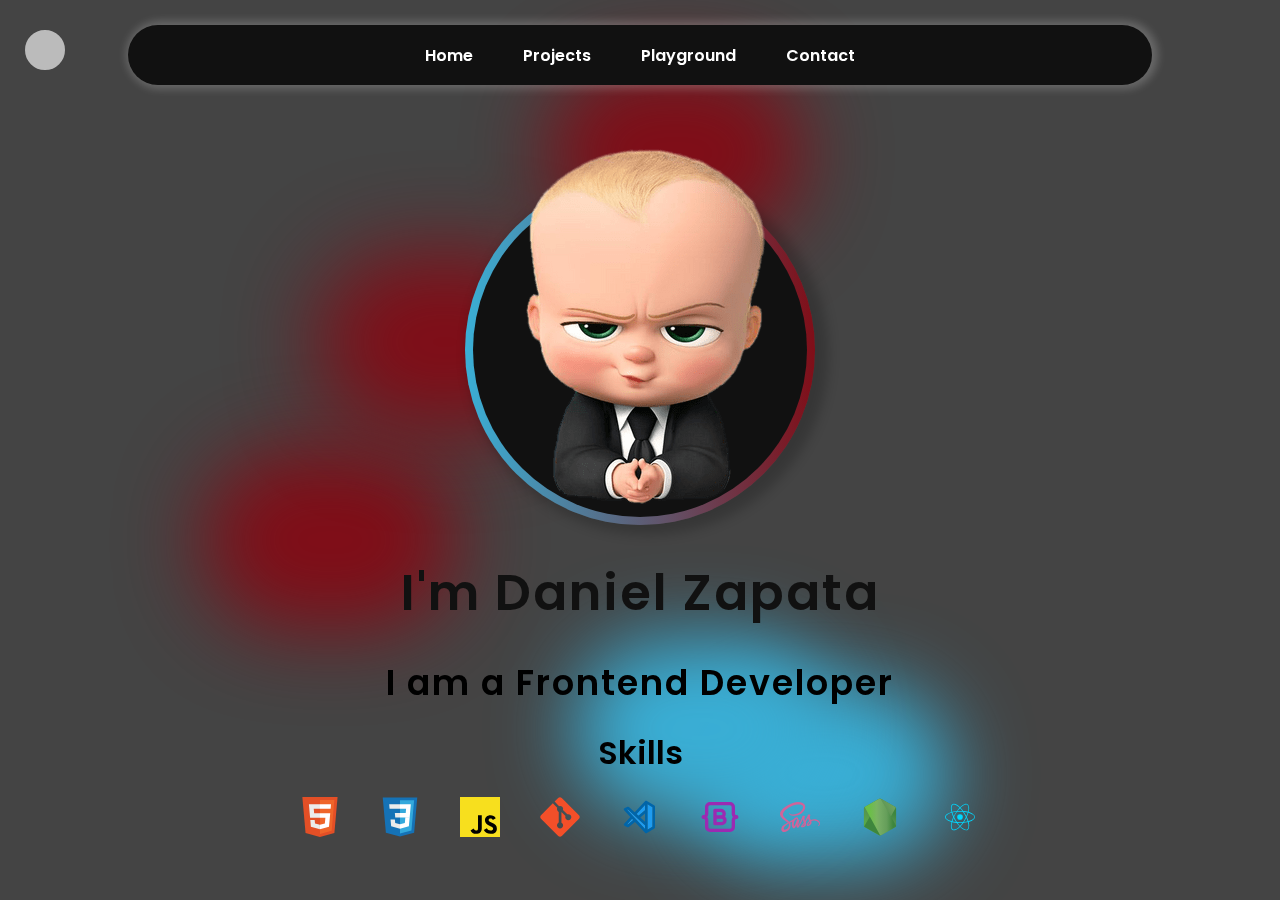
<file: index.html>
<!DOCTYPE html>
<html lang="en">
<head>
    <meta charset="UTF-8">
    <meta http-equiv="X-UA-Compatible" content="IE=edge">
    <meta name="viewport" content="width=device-width, initial-scale=1.0">
    <title>Daniel Zapata Portfolio</title>
    <link rel="stylesheet" href="style.css">
</head>
<body>
    <div class="background">
        <span></span>
        <span></span>
        <span></span>
        <span></span>
        <span></span>
        <span></span>
        <span></span>
        <span></span>
        <span></span>
        <span></span>
     </div>
    <div id="cursor"></div>

    <nav>
        <div class="navbar">
            <ul>
                <li class="nav-links">
                    <a href="#">Home</a>
                </li>
                <li class="nav-links">
                    <a href="./Projects/projects.html">Projects</a>
                </li>
                <li class="nav-links">
                    <a href="./Playground/index.html">Playground</a>
                </li>
                <li class="nav-links">
                    <a href="./Contact/contact.html">Contact</a>
                </li>
            </ul>
        </div>
    </nav>
    <div id="Home">
        <div class="img-container">
            <img src="./assets/me.png"> <!-- Picture without background -->
        </div>        
        <div class="description">
            <h1>I'm Daniel Zapata</h1>
            <div class="knowledge">
                <h2>I am a Frontend Developer</h2>
                <h3>Skills</h3>
                <!-- Languagues, dev tools, frameworks icons -->
                <div class="icons">
                        <svg xmlns="http://www.w3.org/2000/svg" aria-label="HTML5" viewBox="0 0 512 512"><path fill="#e34f26" d="M71 460L30 0h451l-41 460-185 52"/><path fill="#ef652a" d="M256 472l149-41 35-394H256"/><path fill="#ebebeb" d="M256 208h-75l-5-58h80V94H114l15 171h127zm-1 147l-63-17-4-45h-56l7 89 116 32z"/><path fill="#fff" d="M255 208v57h70l-7 73-63 17v59l116-32 16-174zm0-114v56h137l5-56z"/></svg>
                        <svg xmlns="http://www.w3.org/2000/svg" viewBox="0 0 128 128"><path fill="#1572B6" d="M18.814 114.123l-10.054-112.771h110.48l-10.064 112.754-45.243 12.543-45.119-12.526z"/><path fill="#33A9DC" d="M64.001 117.062l36.559-10.136 8.601-96.354h-45.16v106.49z"/><path fill="#fff" d="M64.001 51.429h18.302l1.264-14.163h-19.566v-13.831h34.681999999999995l-.332 3.711-3.4 38.114h-30.95v-13.831z"/><path fill="#EBEBEB" d="M64.083 87.349l-.061.018-15.403-4.159-.985-11.031h-13.882l1.937 21.717 28.331 7.863.063-.018v-14.39z"/><path fill="#fff" d="M81.127 64.675l-1.666 18.522-15.426 4.164v14.39l28.354-7.858.208-2.337 2.406-26.881h-13.876z"/><path fill="#EBEBEB" d="M64.048 23.435v13.831000000000001h-33.407999999999994l-.277-3.108-.63-7.012-.331-3.711h34.646zM64.001 51.431v13.831000000000001h-15.209l-.277-3.108-.631-7.012-.33-3.711h16.447z"/></svg>
                        <svg xmlns="http://www.w3.org/2000/svg" width="2500" height="2500" preserveAspectRatio="xMinYMin meet" viewBox="0 0 256 256"><path fill="#F7DF1E" d="M0 0h256v256H0V0z"/><path d="M67.312 213.932l19.59-11.856c3.78 6.701 7.218 12.371 15.465 12.371 7.905 0 12.89-3.092 12.89-15.12v-81.798h24.057v82.138c0 24.917-14.606 36.259-35.916 36.259-19.245 0-30.416-9.967-36.087-21.996M152.381 211.354l19.588-11.341c5.157 8.421 11.859 14.607 23.715 14.607 9.969 0 16.325-4.984 16.325-11.858 0-8.248-6.53-11.17-17.528-15.98l-6.013-2.58c-17.357-7.387-28.87-16.667-28.87-36.257 0-18.044 13.747-31.792 35.228-31.792 15.294 0 26.292 5.328 34.196 19.247L210.29 147.43c-4.125-7.389-8.591-10.31-15.465-10.31-7.046 0-11.514 4.468-11.514 10.31 0 7.217 4.468 10.14 14.778 14.608l6.014 2.577c20.45 8.765 31.963 17.7 31.963 37.804 0 21.654-17.012 33.51-39.867 33.51-22.339 0-36.774-10.654-43.819-24.574"/></svg><svg xmlns="http://www.w3.org/2000/svg" viewBox="0 0 128 128"><path fill="#F34F29" d="M124.742 58.378l-55.117-55.114c-3.172-3.174-8.32-3.174-11.497 0l-11.443 11.446 14.518 14.518c3.375-1.139 7.243-.375 9.932 2.314 2.703 2.706 3.462 6.607 2.293 9.993l13.992 13.994c3.385-1.167 7.292-.413 9.994 2.295 3.78 3.777 3.78 9.9 0 13.679-3.78 3.78-9.901 3.78-13.683 0-2.842-2.844-3.545-7.019-2.105-10.521l-13.048-13.049-.002 34.341c.922.455 1.791 1.063 2.559 1.828 3.779 3.777 3.779 9.898 0 13.683-3.779 3.777-9.904 3.777-13.679 0-3.778-3.784-4.088-9.905-.311-13.683.934-.933 1.855-1.638 2.855-2.11v-34.659c-1-.472-1.92-1.172-2.856-2.111-2.861-2.86-3.396-7.06-1.928-10.576l-14.233-14.313-37.754 37.79c-3.175 3.177-3.155 8.325.02 11.5l55.126 55.114c3.173 3.174 8.325 3.174 11.503 0l54.86-54.858c3.175-3.176 3.178-8.327.004-11.501z"/></svg>
                        <svg xmlns="http://www.w3.org/2000/svg" viewBox="0 0 32 32"><path fill="#1F9CF0" d="m6.317 22.046-.629-.314 3.981-4.266.938 1.005-4.29 3.575zM20 25.602 5.688 10.268l.599-.299L20 22.54v3.062zm0-14.958-5.247 4.372-1.507-1.382L20 6.398v4.246zm6 13.189-4 2.4V5.766l4 2.4v15.667z"/><path fill="#0065A9" d="m27.515 6.743-6-3.6c-.027-.016-.057-.024-.086-.037-.397-.238-.91-.195-1.239.157l-8.419 9.021-4.64-4.254a1.003 1.003 0 0 0-1.123-.157L3.597 9.078a1.001 1.001 0 0 0-.284 1.576L8.302 16l-4.989 5.346a.999.999 0 0 0 .284 1.576l2.411 1.206a.997.997 0 0 0 1.088-.127l4.879-4.066 8.215 8.802a.998.998 0 0 0 .731.318.994.994 0 0 0 .52-.167c.024-.012.05-.017.073-.031l6-3.6A1 1 0 0 0 28 24.4V7.6a1 1 0 0 0-.485-.857zM6.317 22.046l-.629-.314 3.981-4.266.938 1.005-4.29 3.575zM20 25.602 5.688 10.268l.599-.299L20 22.54v3.062zm0-5.776-3.759-3.446L20 13.248v6.578zm0-9.182-5.247 4.372-1.507-1.382L20 6.398v4.246zm6 13.189-4 2.4V5.766l4 2.4v15.667z"/></svg>
                        <svg xmlns="http://www.w3.org/2000/svg" class="icon icon-tabler icon-tabler-brand-bootstrap" width="24" height="24" viewBox="0 0 24 24" stroke-width="2" stroke="#9b2ab2" fill="none" stroke-linecap="round" stroke-linejoin="round"> <path stroke="none" d="M0 0h24v24H0z" fill="none"/> <path d="M2 12a2 2 0 0 0 2 -2v-4a2 2 0 0 1 2 -2h12a2 2 0 0 1 2 2v4a2 2 0 0 0 2 2" /> <path d="M2 12a2 2 0 0 1 2 2v4a2 2 0 0 0 2 2h12a2 2 0 0 0 2 -2v-4a2 2 0 0 1 2 -2" /> <path d="M9 16v-8h3.5a2 2 0 1 1 0 4h-3.5h4a2 2 0 1 1 0 4h-4z" /> </svg>                    
                        <svg xmlns="http://www.w3.org/2000/svg" width="2500" height="1875" viewBox="0 0 512 384"><path fill="#CF649A" d="M440.6 220.6c-17.9.101-33.4 4.4-46.4 10.801-4.8-9.5-9.6-17.801-10.399-24-.9-7.2-2-11.601-.9-20.2C384 178.6 389 166.4 389 165.4c-.101-.9-1.101-5.3-11.4-5.4s-19.2 2-20.2 4.7-3 8.9-4.3 15.3c-1.8 9.4-20.6 42.7-31.3 60.2-3.5-6.8-6.5-12.8-7.101-17.601-.899-7.199-2-11.6-.899-20.199 1.1-8.601 6.1-20.8 6.1-21.8-.1-.9-1.1-5.3-11.399-5.4-10.301-.1-19.2 2-20.2 4.7s-2.1 9.1-4.3 15.3C281.9 201.4 256.9 257 250.4 271.5c-3.3 7.4-6.199 13.3-8.3 17.3-2.1 4-.1.3-.3.7-1.8 3.4-2.8 5.3-2.8 5.3v.101c-1.4 2.5-2.9 4.899-3.601 4.899-.5 0-1.5-6.7.2-15.899 3.7-19.301 12.7-49.4 12.601-50.5 0-.5 1.699-5.801-5.801-8.5-7.3-2.7-9.899 1.8-10.5 1.8-.6 0-1.1 1.6-1.1 1.6s8.1-33.899-15.5-33.899c-14.8 0-35.2 16.1-45.3 30.8-6.4 3.5-20 10.899-34.4 18.8-5.5 3-11.2 6.2-16.6 9.1L117.9 251.9c-28.6-30.5-81.5-52.1-79.3-93.1.8-14.9 6-54.2 101.601-101.8 78.3-39 141-28.3 151.899-4.5 15.5 34-33.5 97.2-114.899 106.3-31 3.5-47.301-8.5-51.4-13-4.3-4.7-4.9-4.9-6.5-4-2.6 1.4-1 5.6 0 8.1 2.4 6.3 12.4 17.5 29.4 23.1 14.899 4.9 51.3 7.6 95.3-9.4 49.3-19.1 87.8-72.1 76.5-116.4-11.5-45.1-86.3-59.9-157-34.8C121.4 27.4 75.8 50.8 43 81.5 4 117.9-2.2 149.7.4 162.9c9.101 47.1 74 77.8 100 100.5-1.3.699-2.5 1.399-3.6 2-13 6.399-62.5 32.3-74.9 59.699-14 31 2.2 53.301 13 56.301 33.4 9.3 67.6-7.4 86.1-34.9 18.399-27.5 16.2-63.2 7.7-79.5l-.301-.6 10.2-6c6.601-3.9 13.101-7.5 18.8-10.601-3.199 8.7-5.5 19-6.699 34-1.4 17.601 5.8 40.4 15.3 49.4 4.2 3.899 9.2 4 12.3 4 11 0 16-9.101 21.5-20 6.8-13.3 12.8-28.7 12.8-28.7s-7.5 41.7 13 41.7c7.5 0 15-9.7 18.4-14.7v.1s.2-.3.6-1a36.13 36.13 0 0 0 1.2-1.899v-.2c3-5.2 9.7-17.1 19.7-36.8 12.899-25.4 25.3-57.2 25.3-57.2s1.2 7.8 4.9 20.6c2.199 7.601 6.999 15.9 10.699 24-3 4.2-4.8 6.601-4.8 6.601l.1.1c-2.399 3.2-5.1 6.601-7.899 10-10.2 12.2-22.4 26.101-24 30.101-1.9 4.699-1.5 8.199 2.2 11 2.7 2 7.5 2.399 12.6 2 9.2-.601 15.6-2.9 18.8-4.301 5-1.8 10.7-4.5 16.2-8.5 10-7.399 16.1-17.899 15.5-31.899-.3-7.7-2.8-15.3-5.9-22.5.9-1.3 1.801-2.601 2.7-4 15.8-23.101 28-48.5 28-48.5s1.2 7.8 4.9 20.6c1.899 6.5 5.7 13.601 9.1 20.601-14.8 12.1-24.1 26.1-27.3 35.3-5.9 17-1.3 24.7 7.4 26.5 3.899.8 9.5-1 13.699-2.8 5.2-1.7 11.5-4.601 17.301-8.9 10-7.4 19.6-17.7 19.1-31.6-.3-6.4-2-12.7-4.3-18.7 12.6-5.2 28.899-8.2 49.6-5.7 44.5 5.2 53.3 33 51.601 44.6-1.7 11.601-11 18-14.101 20-3.1 1.9-4.1 2.601-3.8 4 .4 2.101 1.8 2 4.5 1.601 3.7-.601 23.4-9.5 24.2-30.899 1.2-27.504-24.9-57.504-71.2-57.205zM97.4 336.3c-14.7 16.1-35.4 22.2-44.2 17-9.5-5.5-5.801-29.2 12.3-46.3 11-10.4 25.3-20 34.7-25.9 2.1-1.3 5.3-3.199 9.1-5.5.6-.399 1-.6 1-.6.7-.4 1.5-.9 2.3-1.4 6.7 24.4.3 45.8-15.2 62.7zm107.5-73.1c-5.1 12.5-15.9 44.6-22.4 42.8-5.601-1.5-9-25.8-1.101-49.8 4-12.101 12.5-26.5 17.5-32.101 8.101-9 16.9-12 19.101-8.3 2.6 4.801-9.9 39.601-13.1 47.401zm88.7 42.4c-2.2 1.101-4.2 1.9-5.1 1.301-.7-.4.899-1.9.899-1.9s11.1-11.9 15.5-17.4c2.5-3.199 5.5-6.899 8.7-11.1v1.2C313.6 292.1 299.8 301.7 293.6 305.6zm68.399-15.6c-1.6-1.2-1.399-4.9 4-16.5 2.101-4.6 6.9-12.3 15.2-19.6 1 3 1.601 5.899 1.5 8.6-.099 18-12.899 24.7-20.7 27.5z"/></svg>
                        <svg width="800px" height="800px" viewBox="-3.8 -1.5 40.921 40.921" xmlns="http://www.w3.org/2000/svg">
                            <defs>
                            <linearGradient id="b" x1="271.97" x2="211.104" y1="217.606" y2="341.772" gradientUnits="userSpaceOnUse">
                            <stop offset=".3" stop-color="#3e863d"/>
                            <stop offset=".5" stop-color="#55934f"/>
                            <stop offset=".8" stop-color="#5aad45"/>
                            </linearGradient>
                            <linearGradient id="d" x1="186.484" x2="297.349" y1="321.381" y2="239.465" gradientUnits="userSpaceOnUse">
                            <stop offset=".57" stop-color="#3e863d"/>
                            <stop offset=".72" stop-color="#619857"/>
                            <stop offset="1" stop-color="#76ac64"/>
                            </linearGradient>
                            <linearGradient id="f" x1="197.051" x2="288.72" y1="279.652" y2="279.652" gradientUnits="userSpaceOnUse">
                            <stop offset=".16" stop-color="#6bbf47"/>
                            <stop offset=".38" stop-color="#79b461"/>
                            <stop offset=".47" stop-color="#75ac64"/>
                            <stop offset=".7" stop-color="#659e5a"/>
                            <stop offset=".9" stop-color="#3e863d"/>
                            </linearGradient>
                            <clipPath id="a">
                            <path d="m239.03 226.605-42.13 24.317a5.085 5.085 0 0 0-2.546 4.406v48.668c0 1.817.968 3.496 2.546 4.406l42.133 24.336a5.1 5.1 0 0 0 5.09 0l42.126-24.336a5.096 5.096 0 0 0 2.54-4.406v-48.668c0-1.816-.97-3.496-2.55-4.406l-42.12-24.317a5.123 5.123 0 0 0-5.1 0"/>
                            </clipPath>
                            <clipPath id="c">
                            <path d="M195.398 307.086c.403.523.907.976 1.5 1.316l36.14 20.875 6.02 3.46c.9.52 1.926.74 2.934.665.336-.027.672-.09 1-.183l44.434-81.36c-.34-.37-.738-.68-1.184-.94l-27.586-15.93-14.582-8.39a5.318 5.318 0 0 0-1.32-.53zm0 0"/>
                            </clipPath>
                            <clipPath id="e">
                            <path d="M241.066 225.953a5.14 5.14 0 0 0-2.035.652l-42.01 24.247 45.3 82.51c.63-.09 1.25-.3 1.81-.624l42.13-24.336a5.105 5.105 0 0 0 2.46-3.476l-46.18-78.89a5.29 5.29 0 0 0-1.03-.102l-.42.02"/>
                            </clipPath>
                            </defs>
                            <g clip-path="url(#a)" transform="translate(-68.564 -79.701) scale(.35278)">
                            <path fill="url(#b)" d="m331.363 246.793-118.715-58.19-60.87 124.174L270.49 370.97zm0 0"/>
                            </g>
                            <g clip-path="url(#c)" transform="translate(-68.564 -79.701) scale(.35278)">
                            <path fill="url(#d)" d="m144.07 264.004 83.825 113.453 110.86-81.906-83.83-113.45zm0 0"/>
                            </g>
                            <g clip-path="url(#e)" transform="translate(-68.564 -79.701) scale(.35278)">
                            <path fill="url(#f)" d="M197.02 225.934v107.43h91.683v-107.43zm0 0"/>
                            </g>
                        </svg>
                        <svg width="800px" height="800px" viewBox="0 0 64 64" version="1.1" xmlns="http://www.w3.org/2000/svg" xmlns:xlink="http://www.w3.org/1999/xlink" xml:space="preserve" xmlns:serif="http://www.serif.com/" style="fill-rule:evenodd;clip-rule:evenodd;stroke-linejoin:round;stroke-miterlimit:2;">
                            <rect id="Icons" x="-1088" y="-64" width="1280" height="800" style="fill:none;"/>
                            <g id="react">
                            <circle cx="32.001" cy="31.955" r="4.478" style="fill:#00d8ff;"/>
                            <path d="M32.33,22.516c7.635,0.052 15.965,0.609 21.683,5.708c0.168,0.15 0.33,0.306 0.488,0.467c1.349,1.375 2.054,3.595 0.965,5.422c-2.234,3.751 -7.23,5.387 -12.067,6.394c-7.234,1.506 -14.798,1.518 -22.029,0.192c-4.161,-0.764 -8.416,-2.103 -11.373,-4.904c-1.151,-1.09 -2.135,-2.524 -1.981,-4.12c0.25,-2.582 2.727,-4.239 4.812,-5.361c5.791,-3.116 12.847,-3.813 19.502,-3.798Zm-0.554,1.173c-7.224,0.049 -15.043,0.51 -20.621,5.129c-0.195,0.161 -0.383,0.33 -0.564,0.507c-0.117,0.114 -0.23,0.233 -0.339,0.355c-0.979,1.1 -1.316,2.867 -0.392,4.188c0.93,1.329 2.342,2.288 3.796,3.07c5.438,2.924 11.864,3.443 18.129,3.465c6.343,0.023 12.884,-0.555 18.487,-3.452c2.232,-1.155 4.744,-2.851 4.655,-5.035c-0.082,-2.004 -2.036,-3.242 -3.499,-4.126c-0.396,-0.239 -0.803,-0.46 -1.216,-0.668c-5.562,-2.787 -12.08,-3.447 -18.436,-3.433Z" style="fill:#00d8ff;"/>
                            
                            <path d="M42.115,10.703c2.793,0.071 4.24,3.429 4.431,5.909c0.038,0.493 0.052,0.988 0.046,1.483c-0.006,0.536 -0.035,1.072 -0.082,1.606c-0.589,6.612 -3.608,12.909 -7.163,18.724c-3.477,5.688 -7.717,11.36 -13.485,13.996c-1.907,0.872 -4.175,1.41 -5.863,0.437c-2.314,-1.333 -2.567,-4.451 -2.524,-6.816c0.011,-0.581 0.049,-1.162 0.109,-1.741c0.889,-8.56 5.228,-16.669 10.658,-23.655c3.168,-4.076 6.937,-8.119 11.632,-9.583c0.739,-0.231 1.326,-0.371 2.241,-0.36Zm-0.134,1.172c-3.279,0.052 -6.223,2.482 -8.83,5.007c-6.854,6.637 -11.905,15.464 -13.937,24.721c-0.157,0.717 -0.289,1.439 -0.386,2.166c-0.075,0.563 -0.13,1.129 -0.159,1.697c-0.023,0.452 -0.031,0.905 -0.017,1.358c0.01,0.354 0.033,0.708 0.072,1.06c0.029,0.269 0.068,0.537 0.117,0.803c0.037,0.197 0.08,0.393 0.13,0.588c0.041,0.158 0.087,0.315 0.139,0.471c0.409,1.233 1.463,2.411 2.878,2.45c3.301,0.09 6.409,-2.317 9.096,-4.933c4.717,-4.591 8.232,-10.36 10.978,-16.424c2.216,-4.896 4.243,-10.218 3.111,-15.607c-0.043,-0.204 -0.093,-0.406 -0.15,-0.606c-0.047,-0.163 -0.1,-0.324 -0.158,-0.483c-0.44,-1.199 -1.475,-2.271 -2.884,-2.268Z" style="fill:#00d8ff;"/>
                            
                            <path d="M22.109,10.747c3.564,0.069 6.765,2.488 9.607,5.197c5.186,4.943 9.011,11.231 11.913,17.849c2.248,5.127 4.316,10.882 2.478,16.292c-0.579,1.705 -2.044,3.265 -3.997,3.305c-3.581,0.072 -6.9,-2.532 -9.78,-5.335c-7.225,-7.034 -12.589,-16.32 -14.427,-26.168c-0.132,-0.704 -0.237,-1.414 -0.309,-2.127c-0.059,-0.582 -0.096,-1.167 -0.106,-1.752c-0.008,-0.472 0.002,-0.944 0.035,-1.414c0.022,-0.314 0.054,-0.626 0.097,-0.937c0.041,-0.292 0.093,-0.583 0.158,-0.871c0.043,-0.191 0.091,-0.38 0.146,-0.568c0.539,-1.843 1.941,-3.485 4.185,-3.471Zm-0.135,1.173c-2.087,0.046 -3.042,2.507 -3.234,4.234c-0.039,0.354 -0.063,0.711 -0.074,1.068c-0.014,0.456 -0.008,0.913 0.015,1.369c0.328,6.599 3.278,12.979 6.838,18.821c3.352,5.5 7.4,10.978 12.968,13.794c1.608,0.813 3.562,1.452 4.951,0.684c1.742,-0.964 1.956,-3.261 2.049,-4.973c0.025,-0.466 0.028,-0.934 0.013,-1.401c-0.018,-0.586 -0.064,-1.171 -0.133,-1.753c-0.642,-5.437 -3.05,-10.582 -5.816,-15.444c-3.442,-6.048 -7.659,-12.076 -13.627,-15.225c-1.236,-0.652 -2.574,-1.185 -3.95,-1.174Z" style="fill:#00d8ff;"/>
                        </svg>
                </div>
            </div>
        </div>
    </div>
    <script src="main.js"></script>   
</body>
</html>
</file>
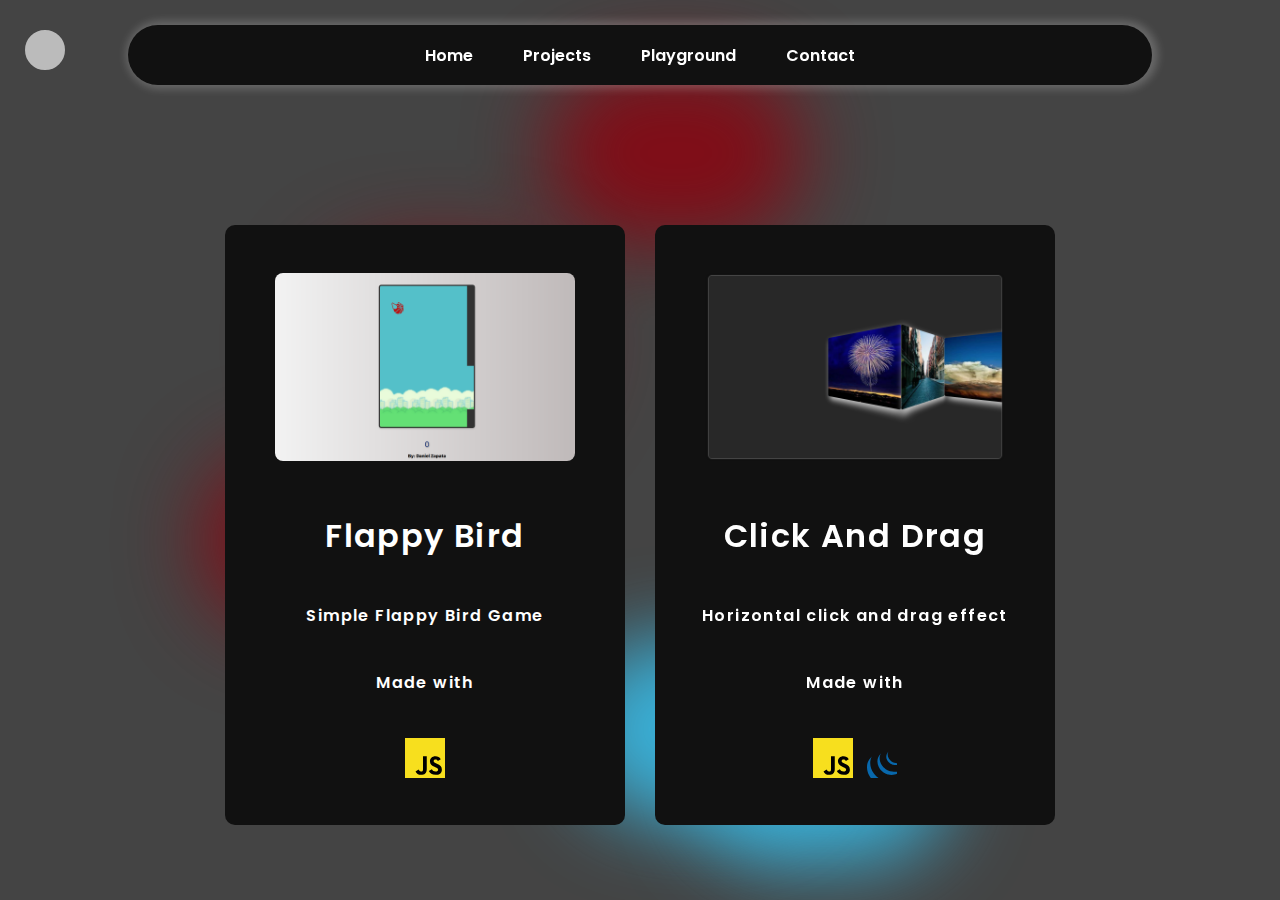
<file: Playground/index.html>
<!DOCTYPE html>
<html lang="en">
<head>
    <meta charset="UTF-8">
    <meta http-equiv="X-UA-Compatible" content="IE=edge">
    <meta name="viewport" content="width=device-width, initial-scale=1.0">
    <title>Projects</title>
    <link rel="stylesheet" href="style.css">
</head>
<body>
    <div class="background">
        <span></span>
        <span></span>
        <span></span>
        <span></span>
        <span></span>
        <span></span>
        <span></span>
        <span></span>
        <span></span>
        <span></span>
     </div>
    <div id="cursor"></div>

    <nav>
        <div class="navbar">
            <ul>
                <li class="nav-links">
                    <a href="../index.html">Home</a>
                </li>
                <li class="nav-links">
                    <a href="../Projects/projects.html">Projects</a>
                </li>
                <li class="nav-links">
                    <a href="#">Playground</a>
                </li>
                <li class="nav-links">
                    <a href="../Contact/contact.html">Contact</a>
                </li>
            </ul>
        </div>
    </nav>

    <div class="container">
        <div class="game">
            <a href="https://flappy-bird-danozap.vercel.app/" target="_blank">
                <img src="../assets/img/flappy-bird.png">
            </a>
            <h1>Flappy Bird</h1>
            <p>Simple Flappy Bird Game</p>
            <h4>Made with</h4>
            <div class="icons">
                <svg xmlns="http://www.w3.org/2000/svg" width="2500" height="2500" preserveAspectRatio="xMinYMin meet" viewBox="0 0 256 256"><path fill="#F7DF1E" d="M0 0h256v256H0V0z"/><path d="M67.312 213.932l19.59-11.856c3.78 6.701 7.218 12.371 15.465 12.371 7.905 0 12.89-3.092 12.89-15.12v-81.798h24.057v82.138c0 24.917-14.606 36.259-35.916 36.259-19.245 0-30.416-9.967-36.087-21.996M152.381 211.354l19.588-11.341c5.157 8.421 11.859 14.607 23.715 14.607 9.969 0 16.325-4.984 16.325-11.858 0-8.248-6.53-11.17-17.528-15.98l-6.013-2.58c-17.357-7.387-28.87-16.667-28.87-36.257 0-18.044 13.747-31.792 35.228-31.792 15.294 0 26.292 5.328 34.196 19.247L210.29 147.43c-4.125-7.389-8.591-10.31-15.465-10.31-7.046 0-11.514 4.468-11.514 10.31 0 7.217 4.468 10.14 14.778 14.608l6.014 2.577c20.45 8.765 31.963 17.7 31.963 37.804 0 21.654-17.012 33.51-39.867 33.51-22.339 0-36.774-10.654-43.819-24.574"/></svg>
            </div>
        </div>
        <div class="game">
            <a href="https://click-and-drag-danozap.vercel.app/" target="_blank">
                <img src="../assets/img/click-and-drag.png">
            </a>
            <h1>Click And Drag</h1>
            <p>Horizontal click and drag effect</p>
            <h4>Made with</h4>
            <div class="icons">
                <svg xmlns="http://www.w3.org/2000/svg" width="2500" height="2500" preserveAspectRatio="xMinYMin meet" viewBox="0 0 256 256"><path fill="#F7DF1E" d="M0 0h256v256H0V0z"/><path d="M67.312 213.932l19.59-11.856c3.78 6.701 7.218 12.371 15.465 12.371 7.905 0 12.89-3.092 12.89-15.12v-81.798h24.057v82.138c0 24.917-14.606 36.259-35.916 36.259-19.245 0-30.416-9.967-36.087-21.996M152.381 211.354l19.588-11.341c5.157 8.421 11.859 14.607 23.715 14.607 9.969 0 16.325-4.984 16.325-11.858 0-8.248-6.53-11.17-17.528-15.98l-6.013-2.58c-17.357-7.387-28.87-16.667-28.87-36.257 0-18.044 13.747-31.792 35.228-31.792 15.294 0 26.292 5.328 34.196 19.247L210.29 147.43c-4.125-7.389-8.591-10.31-15.465-10.31-7.046 0-11.514 4.468-11.514 10.31 0 7.217 4.468 10.14 14.778 14.608l6.014 2.577c20.45 8.765 31.963 17.7 31.963 37.804 0 21.654-17.012 33.51-39.867 33.51-22.339 0-36.774-10.654-43.819-24.574"/></svg>                
                <svg xmlns="http://www.w3.org/2000/svg" height="60" width="220"><g fill="#131b28"><path d="M95.24 27.578v-.002L93.965 32.1l1.276-4.52zm6.565 9.82l-1.405.002 1.406.008zm-.362 6.752h.002l-8.426.03 8.424-.03zm1.757-6.745l-1.407-.008 1.407.008zm-1.018 6.172l1.468-5.597-1.468 5.598zm31.02-25.777l-2.734 12.853 2.734-12.853zm-7.028 0l-2.076 9.602 2.076-9.602z"/><path d="M132.734 17.222h-5.846a.77.77 0 0 0-.716.577l-4.15 19.205a.77.77 0 0 1-.715.576h-4.138c-4.094 0-3.62-2.83-2.782-6.7l.025-.117.496-2.643.214-1.087 1.888-9.22c.065-.318-.148-.58-.472-.58h-6c-.324 0-.646.26-.712.578l-2.702 12.82c-1.486 6.785-1.092 13.255 6.985 13.458l.234.005h12.678c.324 0 .646-.26.713-.578L133.2 17.8c.067-.318-.143-.578-.468-.578zm23.322 20.426a.46.46 0 0 1 .472.578L155.96 41m-.566 2.776L155.96 41l-.568 2.777zm-.712.584l-10.774.052 10.773-.052z"/><path d="M140.42 34.074c-.005-.304.34-.827.666-.827l-.73-.012c-.33 3.3.064.84.064.84zm4.02 10.336l-.112.001.112-.001zm11.616-6.762a.46.46 0 0 1 .472.578l-.66 3.227m-8.66 2.952h-.024.024zm-1.435-.005h-.083.083zm-.438 0h-.138.138zm-.435 0h-.12.12zm.8 0h-.354.354z"/><path d="M147.185 44.405l-1.4.005 1.4-.005zm7.5-.045l-7.48.046 7.48-.046zm.7-.583l.475-2.325-.476 2.326zM145.2 44.4h-.3.3zm-.873.002h-.417.417zm.442-.002h-.33.33zM59.25 34.144l.908-4.026-1.038 4.602-.996 4.687.873-4.1.253-1.154zm10.868-17h-6.42a.78.78 0 0 0-.721.575l-1.218 5.375a.45.45 0 0 0 .46.575h6.47a.77.77 0 0 0 .717-.576l1.177-5.373c.07-.317-.14-.576-.464-.576zm-1.398 8.95l-1.883 8.7 1.883-8.7zM50.07 54.958l5.294.042c-1.563 0-4.144-.03-5.296-.043zm10.995-28.866l-.9 4.026.9-4.026z"/><path d="M68.256 25.516h-6.47a.78.78 0 0 0-.72.576l-1.817 8.05-.253 1.154-1.746 8.218a12.38 12.38 0 0 1-.311 1.137s-1.2 3.597-3.24 3.556l-2.014-.037a.77.77 0 0 0-.725.563l-1.34 5.64a.45.45 0 0 0 .451.581l5.296.043c5.076 0 7.752-2.813 9.468-10.906l3.9-18c.068-.317-.14-.576-.466-.576zm91.924 18.567c-.324 0-.535-.26-.467-.578l4.868-22.8"/><path d="M166.944 43.504l1.97-9.732-1.97 9.732zm-7.16.3c-.04-.16-.016-.548.053-.866l2.3-10.823-2.434 11.4c-.068.318.142.578.467.578h.6c-.325 0-.948-.13-.987-.3z"/><path d="M166.56 43.953c-.177.072-.587.13-.912.13h.6c.324 0 .643-.26.707-.58l.117-.578c-.065.318-.326.956-.503 1.027zm1.37-5.315l.87-4.295-.87 4.295z"/><path d="M187.137 22.232l.268 1.108c.074.317-.13.574-.455.575m-19.888 19l.867-4.288-.867 4.288zm19.808-21.828l.265 1.135-.265-1.135zm-18.072 13.246l.24-1.148.928-4.348-1.05 4.925-.116.57zM164.66 20.33l-2.502 11.774 2.514-11.774z"/><path d="M187.404 23.34l-.268-1.108-.4-1.7c-.526-2.042-2.07-3.22-5.42-3.22l-10.02-.012h-5.405c-.324 0-.646.26-.712.577l-.24 1.13-.36 1.707-4.744 22.224c-.07.318-.092.707-.053.866s.662.3.987.3h4.876c.325 0 .736-.06.912-.13s.44-.7.503-1.027l1.852-9.153 1.98-9.275a.77.77 0 0 1 .712-.575l15.343-.007c.324-.001.53-.258.455-.575zm19.75-10.02l-1.18.004h-4.9a1.26 1.26 0 0 0-.924.488l-10.86 15.9c-.184.27-.393.23-.465-.087l-.8-3.505a.78.78 0 0 0-.722-.575h-6.98a.42.42 0 0 0-.428.567l3.128 10.958a2.59 2.59 0 0 1 .016 1.14l-1.364 5.304c-.08.315.12.573.444.573h6.9c.324 0 .656-.257.737-.573l1.364-5.304a3.53 3.53 0 0 1 .502-1.044l17.63-23.398c.196-.26.1-.47-.235-.468l-1.85.012zm-55.46 13.726c-.04.346-.366.604-.7.604h-8.85c-.306 0-.46-.208-.416-.465.003-.007.004-.014.008-.02-.004-.007-.004-.017-.001-.027l.04-.15c.845-2.247 2.567-3.723 5.803-3.723 3.643 0 4.354 1.78 4.107 3.78zm-2.596-10.216c-11.36 0-14.053 6.896-15.563 13.856-1.5 7.094-1.38 13.727 10.376 13.727h.417l.112-.001h.896l.437-.001 1.434-.005 7.48-.046a.77.77 0 0 0 .705-.58l1.136-5.554a.46.46 0 0 0-.472-.578h-10.57c-4.203 0-5.452-1.117-4.992-4.4h16.895a.7.7 0 0 0 .625-.436.62.62 0 0 0 .041-.148c2.507-9.46 1.787-15.833-8.96-15.833zM95.4 27l-.16.566c0 .002-1.276 4.523-1.276 4.523L92.7 36.62a.83.83 0 0 1-.751.568h-6.752c-5.122 0-6.37-4.006-5.122-9.914 1.247-6.043 3.692-9.8 8.733-10.18 6.9-.52 8.267 4.326 6.603 9.918zm4.63 9.83s3.183-7.73 3.906-12.195C104.924 18.668 101.932 10 90.373 10 78.88 10 73.9 18.276 71.986 27.272c-1.904 9.06.6 17.008 12.018 16.943l17.44-.064a.82.82 0 0 0 .74-.574l1.468-5.598c.082-.314-.117-.573-.44-.574l-2.813-.017c-.276-.002-.434-.18-.4-.417a.54.54 0 0 1 .034-.132z"/><path d="M156.924 31.666c0 .214-.173.388-.388.388a.39.39 0 0 1-.388-.388c0-.214.174-.387.388-.387s.388.173.388.387z"/></g><path d="M12.276 21.615c-3.173 4.56-2.778 10.495-.354 15.34l.3.563c.022.043.047.085.07.125.04.077.084.15.126.226l.23.397.132.217.384.597a19.84 19.84 0 0 0 .389.561l.077.103a18.36 18.36 0 0 0 .355.471l.133.17.328.402.125.15a21.04 21.04 0 0 0 .456.521c.016.017.02.02.027.03a22.92 22.92 0 0 0 .464.489l.15.15.37.363.152.144c.167.157.336.3.507.462.037.033.067.057.096.082l.46.4.2.152.384.3.205.156.43.3.157.112c.015.01.028.02.043.03.138.095.278.186.42.277l.18.12a23.32 23.32 0 0 0 .656.402l.18.102.492.276c.1.048.182.094.272.14l.352.183.08.04.144.07.558.258.118.053a19.98 19.98 0 0 0 .651.27l.158.062.614.228.077.027a19.57 19.57 0 0 0 .685.224l.165.05c.234.07.466.155.707.2 15.346 2.8 19.804-9.222 19.804-9.222-3.744 4.878-10.4 6.164-16.686 4.732-.238-.054-.47-.128-.703-.197l-.175-.053a22.27 22.27 0 0 1-.677-.22l-.093-.033a21.28 21.28 0 0 1-.597-.221l-.167-.066c-.217-.086-.432-.175-.644-.268l-.13-.057-.543-.253-.157-.075-.42-.214-.28-.147c-.17-.1-.337-.186-.504-.282l-.17-.095a24.39 24.39 0 0 1-.656-.402c-.06-.038-.118-.08-.177-.118l-.467-.3-.15-.106-.44-.32-.594-.448-.178-.142-.496-.418c-.017-.015-.036-.03-.054-.046a19.62 19.62 0 0 1-.52-.474l-.147-.14-.375-.367-.147-.147-.46-.486a.51.51 0 0 0-.023-.024 18.69 18.69 0 0 1-.466-.531l-.122-.145-.336-.415-.123-.153-.388-.516c-3.496-4.768-4.752-11.345-1.958-16.746m7.383-.702c-2.295 3.302-2.17 7.723-.38 11.216a14.61 14.61 0 0 0 1.015 1.694c.344.493.725 1.08 1.18 1.475a12.93 12.93 0 0 0 .515.534 5.43 5.43 0 0 0 .136.134l.526.5c.007.006.014.013.02.02.205.18.4.348.62.513l.14.1a15.08 15.08 0 0 0 .643.469c.007.005.012.01.02.014.097.067.195.13.293.193.047.03.092.063.14.092.157.1.315.198.476.292l.067.04.42.235c.05.028.1.052.15.078l.295.152c.015.007.03.014.045.02a15.1 15.1 0 0 0 .614.286c.045.02.1.037.136.056l.504.204.216.08c.153.057.307.1.462.16l.2.067c.22.07.44.155.67.193 11.85 1.963 14.584-7.16 14.584-7.16-2.466 3.552-7.24 5.246-12.337 3.923a14.63 14.63 0 0 1-.671-.194c-.068-.02-.134-.043-.202-.065a13.6 13.6 0 0 1-.469-.162l-.212-.08a14.79 14.79 0 0 1-.505-.204L31.3 32.6a14.1 14.1 0 0 1-.618-.287c-.105-.05-.207-.105-.3-.158l-.18-.092a14.72 14.72 0 0 1-.392-.221l-.094-.053c-.16-.094-.318-.2-.475-.3-.048-.03-.095-.064-.143-.096L28.8 31.2c-.218-.15-.43-.3-.64-.468l-.144-.113c-2.23-1.76-4-4.168-4.84-6.896-.88-2.83-.7-6.007.835-8.585m6.4-.235c-1.353 2-1.486 4.463-.547 6.662 1 2.334 3.018 4.165 5.386 5.033l.294.102.13.04.422.122c6.543 1.264 8.317-3.357 8.8-4.037-1.555 2.238-4.167 2.775-7.372 1.997a8.34 8.34 0 0 1-.776-.239 9.48 9.48 0 0 1-.921-.383c-.57-.273-1.112-.605-1.615-.985-2.868-2.176-4.65-6.328-2.778-9.7" fill="#0868ac"/></svg>
            </div>
        </div>
    </div>

    <script src="../main.js"></script>
</body>
</html>
</file>
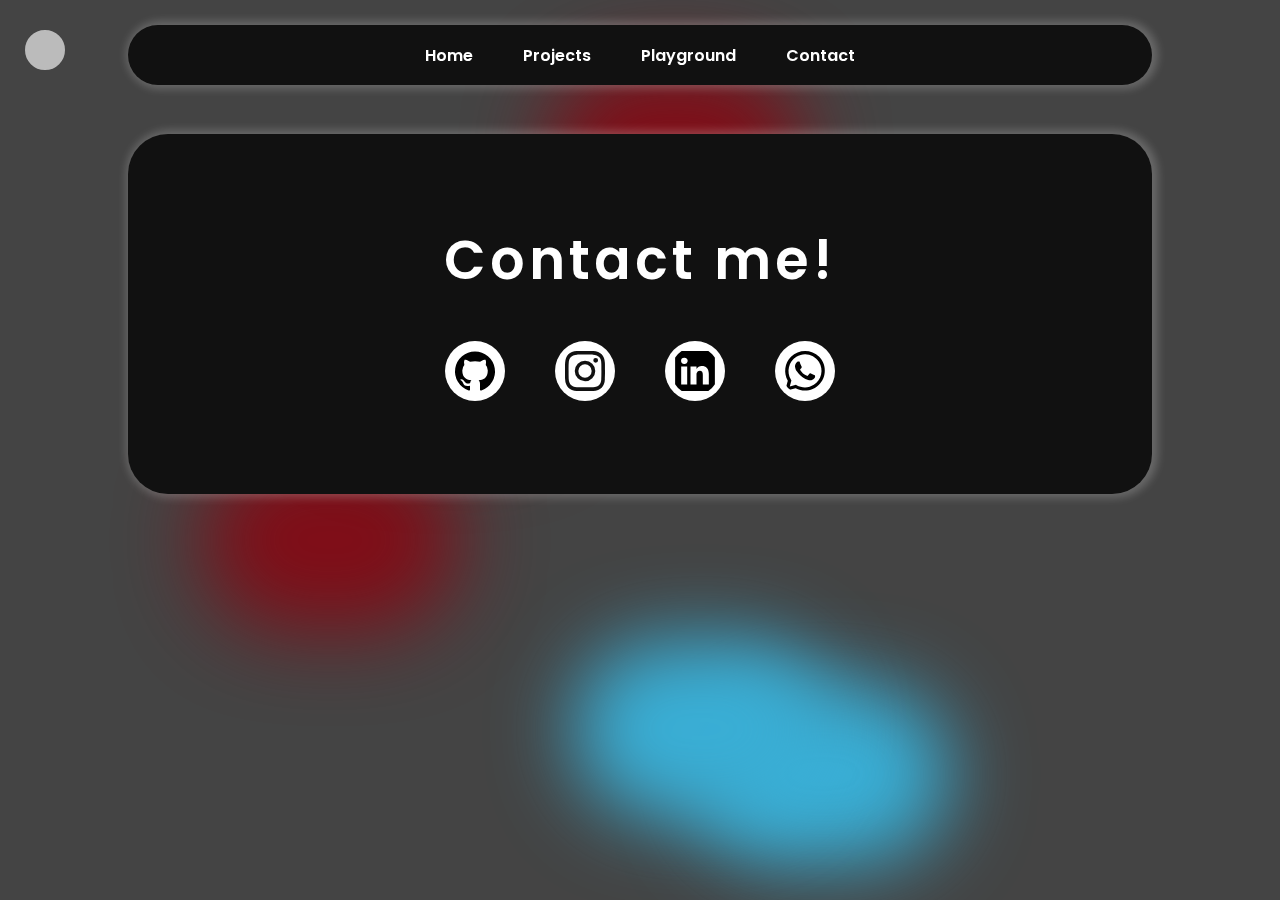
<file: Contact/contact.html>
<!DOCTYPE html>
<html lang="en">
<head>
    <meta charset="UTF-8">
    <meta http-equiv="X-UA-Compatible" content="IE=edge">
    <meta name="viewport" content="width=device-width, initial-scale=1.0">
    <title>Projects</title>
    <link rel="stylesheet" href="style.css">
</head>
<body>
    <div class="background">
        <span></span>
        <span></span>
        <span></span>
        <span></span>
        <span></span>
        <span></span>
        <span></span>
        <span></span>
        <span></span>
        <span></span>
     </div>
    <div id="cursor"></div>

    <nav>
        <div class="navbar">
            <ul>
                <li class="nav-links">
                    <a href="../index.html">Home</a>
                </li>
                <li class="nav-links">
                    <a href="../Projects/projects.html">Projects</a>
                </li>
                <li class="nav-links">
                    <a href="../Playground/index.html">Playground</a>
                </li>
                <li class="nav-links">
                    <a href="#">Contact</a>
                </li>
            </ul>
        </div>
    </nav>

    <div class="container">
        <h1>Contact me!</h1>
        <div class="icons">
            <a href="https://github.com/danozap" target="_blank">
                <svg xmlns="http://www.w3.org/2000/svg" data-name="Layer 1" viewBox="0 0 24 24"><path d="M12,2.2467A10.00042,10.00042,0,0,0,8.83752,21.73419c.5.08752.6875-.21247.6875-.475,0-.23749-.01251-1.025-.01251-1.86249C7,19.85919,6.35,18.78423,6.15,18.22173A3.636,3.636,0,0,0,5.125,16.8092c-.35-.1875-.85-.65-.01251-.66248A2.00117,2.00117,0,0,1,6.65,17.17169a2.13742,2.13742,0,0,0,2.91248.825A2.10376,2.10376,0,0,1,10.2,16.65923c-2.225-.25-4.55-1.11254-4.55-4.9375a3.89187,3.89187,0,0,1,1.025-2.6875,3.59373,3.59373,0,0,1,.1-2.65s.83747-.26251,2.75,1.025a9.42747,9.42747,0,0,1,5,0c1.91248-1.3,2.75-1.025,2.75-1.025a3.59323,3.59323,0,0,1,.1,2.65,3.869,3.869,0,0,1,1.025,2.6875c0,3.83747-2.33752,4.6875-4.5625,4.9375a2.36814,2.36814,0,0,1,.675,1.85c0,1.33752-.01251,2.41248-.01251,2.75,0,.26251.1875.575.6875.475A10.0053,10.0053,0,0,0,12,2.2467Z"/></svg>
            </a>
            <a href="http://instagram.com/danozap" target="_blank">
                <svg xmlns="http://www.w3.org/2000/svg" data-name="Layer 1" viewBox="0 0 24 24"><path fill="#111111" d="M17.34,5.46h0a1.2,1.2,0,1,0,1.2,1.2A1.2,1.2,0,0,0,17.34,5.46Zm4.6,2.42a7.59,7.59,0,0,0-.46-2.43,4.94,4.94,0,0,0-1.16-1.77,4.7,4.7,0,0,0-1.77-1.15,7.3,7.3,0,0,0-2.43-.47C15.06,2,14.72,2,12,2s-3.06,0-4.12.06a7.3,7.3,0,0,0-2.43.47A4.78,4.78,0,0,0,3.68,3.68,4.7,4.7,0,0,0,2.53,5.45a7.3,7.3,0,0,0-.47,2.43C2,8.94,2,9.28,2,12s0,3.06.06,4.12a7.3,7.3,0,0,0,.47,2.43,4.7,4.7,0,0,0,1.15,1.77,4.78,4.78,0,0,0,1.77,1.15,7.3,7.3,0,0,0,2.43.47C8.94,22,9.28,22,12,22s3.06,0,4.12-.06a7.3,7.3,0,0,0,2.43-.47,4.7,4.7,0,0,0,1.77-1.15,4.85,4.85,0,0,0,1.16-1.77,7.59,7.59,0,0,0,.46-2.43c0-1.06.06-1.4.06-4.12S22,8.94,21.94,7.88ZM20.14,16a5.61,5.61,0,0,1-.34,1.86,3.06,3.06,0,0,1-.75,1.15,3.19,3.19,0,0,1-1.15.75,5.61,5.61,0,0,1-1.86.34c-1,.05-1.37.06-4,.06s-3,0-4-.06A5.73,5.73,0,0,1,6.1,19.8,3.27,3.27,0,0,1,5,19.05a3,3,0,0,1-.74-1.15A5.54,5.54,0,0,1,3.86,16c0-1-.06-1.37-.06-4s0-3,.06-4A5.54,5.54,0,0,1,4.21,6.1,3,3,0,0,1,5,5,3.14,3.14,0,0,1,6.1,4.2,5.73,5.73,0,0,1,8,3.86c1,0,1.37-.06,4-.06s3,0,4,.06a5.61,5.61,0,0,1,1.86.34A3.06,3.06,0,0,1,19.05,5,3.06,3.06,0,0,1,19.8,6.1,5.61,5.61,0,0,1,20.14,8c.05,1,.06,1.37.06,4S20.19,15,20.14,16ZM12,6.87A5.13,5.13,0,1,0,17.14,12,5.12,5.12,0,0,0,12,6.87Zm0,8.46A3.33,3.33,0,1,1,15.33,12,3.33,3.33,0,0,1,12,15.33Z"/></svg>
            </a>
            <a href="https://www.linkedin.com/in/danielzapatadev/" target="_blank">
                <svg xmlns="http://www.w3.org/2000/svg" data-name="Layer 1" viewBox="0 0 24 24"><path fill="#000000" d="M20.47,2H3.53A1.45,1.45,0,0,0,2.06,3.43V20.57A1.45,1.45,0,0,0,3.53,22H20.47a1.45,1.45,0,0,0,1.47-1.43V3.43A1.45,1.45,0,0,0,20.47,2ZM8.09,18.74h-3v-9h3ZM6.59,8.48h0a1.56,1.56,0,1,1,0-3.12,1.57,1.57,0,1,1,0,3.12ZM18.91,18.74h-3V13.91c0-1.21-.43-2-1.52-2A1.65,1.65,0,0,0,12.85,13a2,2,0,0,0-.1.73v5h-3s0-8.18,0-9h3V11A3,3,0,0,1,15.46,9.5c2,0,3.45,1.29,3.45,4.06Z"/></svg>
            </a>
            <a href="https://wa.me/584125801702" target="_blank">
                <?xml version="1.0" encoding="utf-8"?><!-- Generator: Adobe Illustrator 23.0.2, SVG Export Plug-In . SVG Version: 6.00 Build 0)  --><svg version="1.1" id="svg8" inkscape:version="0.92.4 (5da689c313, 2019-01-14)" sodipodi:docname="1881161.svg" xmlns:cc="http://creativecommons.org/ns#" xmlns:dc="http://purl.org/dc/elements/1.1/" xmlns:inkscape="http://www.inkscape.org/namespaces/inkscape" xmlns:rdf="http://www.w3.org/1999/02/22-rdf-syntax-ns#" xmlns:sodipodi="http://sodipodi.sourceforge.net/DTD/sodipodi-0.dtd" xmlns:svg="http://www.w3.org/2000/svg" xmlns="http://www.w3.org/2000/svg" xmlns:xlink="http://www.w3.org/1999/xlink" x="0px" y="0px" viewBox="0 0 24 24" style="enable-background:new 0 0 24 24;" xml:space="preserve"><path fill="#000000" id="path4" inkscape:connector-curvature="0" d="M16.6,14c-0.2-0.1-1.5-0.7-1.7-0.8c-0.2-0.1-0.4-0.1-0.6,0.1c-0.2,0.2-0.6,0.8-0.8,1c-0.1,0.2-0.3,0.2-0.5,0.1c-0.7-0.3-1.4-0.7-2-1.2c-0.5-0.5-1-1.1-1.4-1.7c-0.1-0.2,0-0.4,0.1-0.5c0.1-0.1,0.2-0.3,0.4-0.4c0.1-0.1,0.2-0.3,0.2-0.4c0.1-0.1,0.1-0.3,0-0.4c-0.1-0.1-0.6-1.3-0.8-1.8C9.4,7.3,9.2,7.3,9,7.3c-0.1,0-0.3,0-0.5,0C8.3,7.3,8,7.5,7.9,7.6C7.3,8.2,7,8.9,7,9.7c0.1,0.9,0.4,1.8,1,2.6c1.1,1.6,2.5,2.9,4.2,3.7c0.5,0.2,0.9,0.4,1.4,0.5c0.5,0.2,1,0.2,1.6,0.1c0.7-0.1,1.3-0.6,1.7-1.2c0.2-0.4,0.2-0.8,0.1-1.2C17,14.2,16.8,14.1,16.6,14 M19.1,4.9C15.2,1,8.9,1,5,4.9c-3.2,3.2-3.8,8.1-1.6,12L2,22l5.3-1.4c1.5,0.8,3.1,1.2,4.7,1.2h0c5.5,0,9.9-4.4,9.9-9.9C22,9.3,20.9,6.8,19.1,4.9 M16.4,18.9c-1.3,0.8-2.8,1.3-4.4,1.3h0c-1.5,0-2.9-0.4-4.2-1.1l-0.3-0.2l-3.1,0.8l0.8-3l-0.2-0.3C2.6,12.4,3.8,7.4,7.7,4.9S16.6,3.7,19,7.5C21.4,11.4,20.3,16.5,16.4,18.9"/></svg>
            </a>
        </div>
    </div>

    <script src="../main.js"></script>
</body>
</html>
</file>
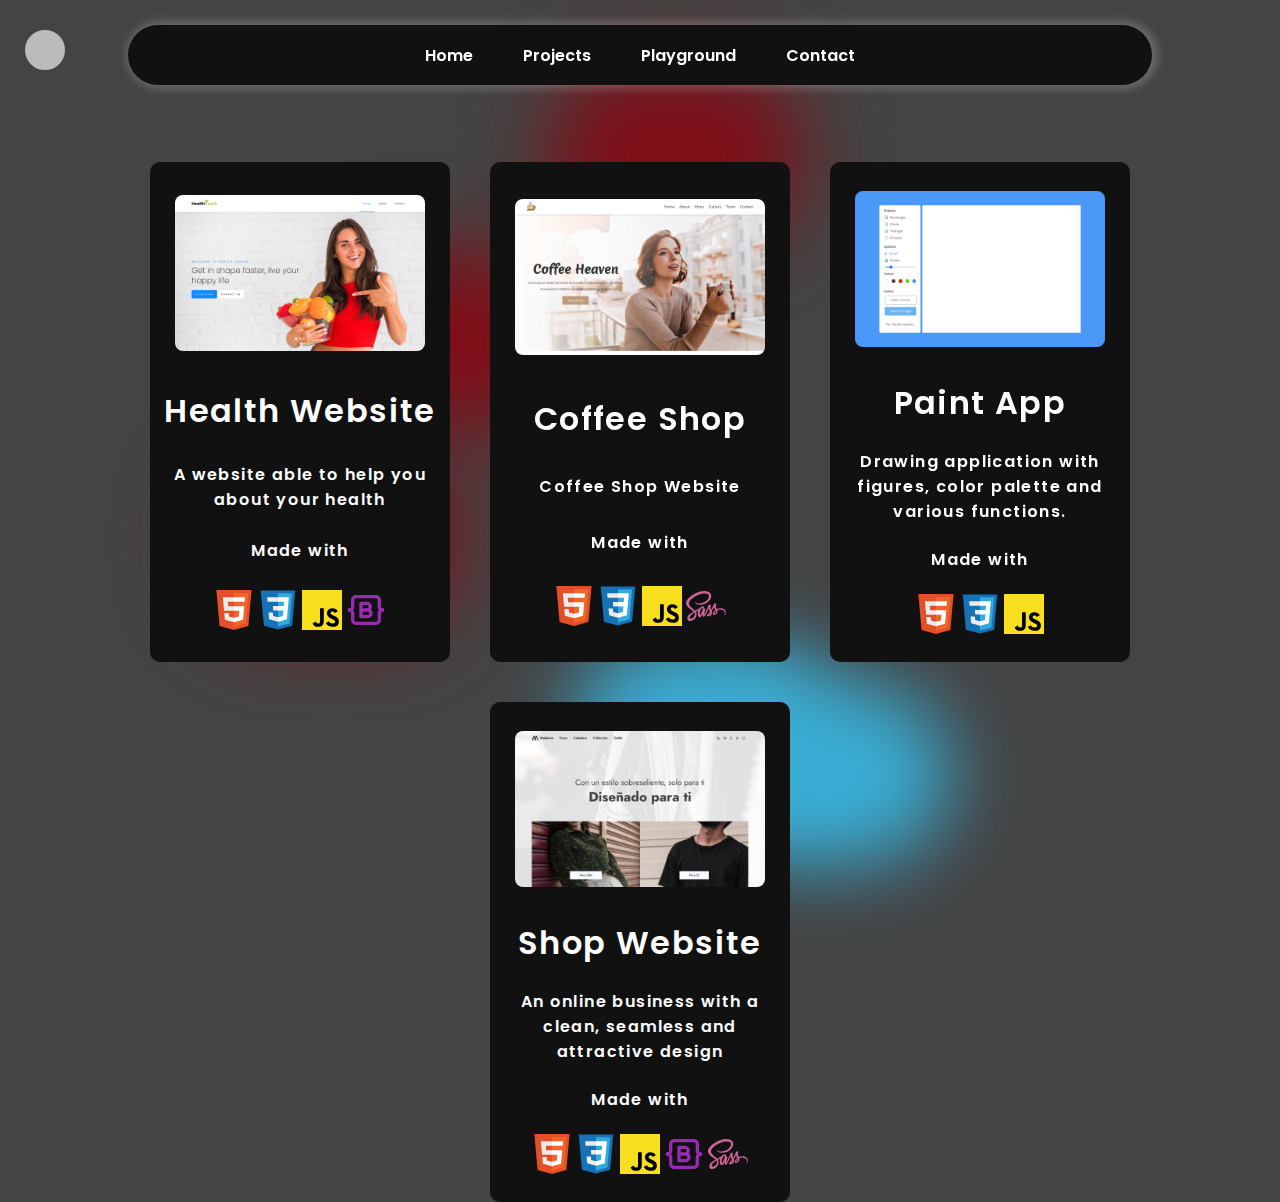
<file: Projects/projects.html>
<!DOCTYPE html>
<html lang="en">
<head>
    <meta charset="UTF-8">
    <meta http-equiv="X-UA-Compatible" content="IE=edge">
    <meta name="viewport" content="width=device-width, initial-scale=1.0">
    <title>Projects</title>
    <link rel="stylesheet" href="style.css">
</head>
<body>
    <div class="background">
        <span></span>
        <span></span>
        <span></span>
        <span></span>
        <span></span>
        <span></span>
        <span></span>
        <span></span>
        <span></span>
        <span></span>
     </div>
    <div id="cursor"></div>

    <nav>
        <div class="navbar">
            <ul>
                <li class="nav-links">
                    <a href="../index.html">Home</a>
                </li>
                <li class="nav-links">
                    <a href="#">Projects</a>
                </li>
                <li class="nav-links">
                    <a href="../Playground/index.html">Playground</a>
                </li>
                <li class="nav-links">
                    <a href="../Contact/contact.html">Contact</a>
                </li>
            </ul>
        </div>
    </nav>

    <div class="container">
        <div class="project">
            <a class="hovered" href="https://ushealthcoach.vercel.app/" target="_blank">
                <img src="../assets/img/health-coach.png" alt="health coach" />
            </a>
            <h1>Health Website</h1>
            <p>A website able to help you about your health</p>
            <h4>Made with</h4>
            <div class="icons">
                <svg xmlns="http://www.w3.org/2000/svg" aria-label="HTML5" viewBox="0 0 512 512"><path fill="#e34f26" d="M71 460L30 0h451l-41 460-185 52"/><path fill="#ef652a" d="M256 472l149-41 35-394H256"/><path fill="#ebebeb" d="M256 208h-75l-5-58h80V94H114l15 171h127zm-1 147l-63-17-4-45h-56l7 89 116 32z"/><path fill="#fff" d="M255 208v57h70l-7 73-63 17v59l116-32 16-174zm0-114v56h137l5-56z"/></svg>
                <svg xmlns="http://www.w3.org/2000/svg" viewBox="0 0 128 128"><path fill="#1572B6" d="M18.814 114.123l-10.054-112.771h110.48l-10.064 112.754-45.243 12.543-45.119-12.526z"/><path fill="#33A9DC" d="M64.001 117.062l36.559-10.136 8.601-96.354h-45.16v106.49z"/><path fill="#fff" d="M64.001 51.429h18.302l1.264-14.163h-19.566v-13.831h34.681999999999995l-.332 3.711-3.4 38.114h-30.95v-13.831z"/><path fill="#EBEBEB" d="M64.083 87.349l-.061.018-15.403-4.159-.985-11.031h-13.882l1.937 21.717 28.331 7.863.063-.018v-14.39z"/><path fill="#fff" d="M81.127 64.675l-1.666 18.522-15.426 4.164v14.39l28.354-7.858.208-2.337 2.406-26.881h-13.876z"/><path fill="#EBEBEB" d="M64.048 23.435v13.831000000000001h-33.407999999999994l-.277-3.108-.63-7.012-.331-3.711h34.646zM64.001 51.431v13.831000000000001h-15.209l-.277-3.108-.631-7.012-.33-3.711h16.447z"/></svg>
                <svg xmlns="http://www.w3.org/2000/svg" width="2500" height="2500" preserveAspectRatio="xMinYMin meet" viewBox="0 0 256 256"><path fill="#F7DF1E" d="M0 0h256v256H0V0z"/><path d="M67.312 213.932l19.59-11.856c3.78 6.701 7.218 12.371 15.465 12.371 7.905 0 12.89-3.092 12.89-15.12v-81.798h24.057v82.138c0 24.917-14.606 36.259-35.916 36.259-19.245 0-30.416-9.967-36.087-21.996M152.381 211.354l19.588-11.341c5.157 8.421 11.859 14.607 23.715 14.607 9.969 0 16.325-4.984 16.325-11.858 0-8.248-6.53-11.17-17.528-15.98l-6.013-2.58c-17.357-7.387-28.87-16.667-28.87-36.257 0-18.044 13.747-31.792 35.228-31.792 15.294 0 26.292 5.328 34.196 19.247L210.29 147.43c-4.125-7.389-8.591-10.31-15.465-10.31-7.046 0-11.514 4.468-11.514 10.31 0 7.217 4.468 10.14 14.778 14.608l6.014 2.577c20.45 8.765 31.963 17.7 31.963 37.804 0 21.654-17.012 33.51-39.867 33.51-22.339 0-36.774-10.654-43.819-24.574"/></svg>
                <svg xmlns="http://www.w3.org/2000/svg" class="icon icon-tabler icon-tabler-brand-bootstrap" width="24" height="24" viewBox="0 0 24 24" stroke-width="2" stroke="#9b2ab2" fill="none" stroke-linecap="round" stroke-linejoin="round"> <path stroke="none" d="M0 0h24v24H0z" fill="none"/> <path d="M2 12a2 2 0 0 0 2 -2v-4a2 2 0 0 1 2 -2h12a2 2 0 0 1 2 2v4a2 2 0 0 0 2 2" /> <path d="M2 12a2 2 0 0 1 2 2v4a2 2 0 0 0 2 2h12a2 2 0 0 0 2 -2v-4a2 2 0 0 1 2 -2" /> <path d="M9 16v-8h3.5a2 2 0 1 1 0 4h-3.5h4a2 2 0 1 1 0 4h-4z" /> </svg>
            </div>
        </div>
        <div class="project">
            <a class="hovered" href="https://coffee-shop-danozap.vercel.app/" target="_blank">
            <img src="../assets/img/coffee-shop.png" alt="Coffee Shop" />
        </a>
        <h1>Coffee Shop </h1>
        <p>Coffee Shop Website</p>
        <h4>Made with</h4>
        <div class="icons">
            <svg xmlns="http://www.w3.org/2000/svg" aria-label="HTML5" viewBox="0 0 512 512"><path fill="#e34f26" d="M71 460L30 0h451l-41 460-185 52"/><path fill="#ef652a" d="M256 472l149-41 35-394H256"/><path fill="#ebebeb" d="M256 208h-75l-5-58h80V94H114l15 171h127zm-1 147l-63-17-4-45h-56l7 89 116 32z"/><path fill="#fff" d="M255 208v57h70l-7 73-63 17v59l116-32 16-174zm0-114v56h137l5-56z"/></svg>
            <svg xmlns="http://www.w3.org/2000/svg" viewBox="0 0 128 128"><path fill="#1572B6" d="M18.814 114.123l-10.054-112.771h110.48l-10.064 112.754-45.243 12.543-45.119-12.526z"/><path fill="#33A9DC" d="M64.001 117.062l36.559-10.136 8.601-96.354h-45.16v106.49z"/><path fill="#fff" d="M64.001 51.429h18.302l1.264-14.163h-19.566v-13.831h34.681999999999995l-.332 3.711-3.4 38.114h-30.95v-13.831z"/><path fill="#EBEBEB" d="M64.083 87.349l-.061.018-15.403-4.159-.985-11.031h-13.882l1.937 21.717 28.331 7.863.063-.018v-14.39z"/><path fill="#fff" d="M81.127 64.675l-1.666 18.522-15.426 4.164v14.39l28.354-7.858.208-2.337 2.406-26.881h-13.876z"/><path fill="#EBEBEB" d="M64.048 23.435v13.831000000000001h-33.407999999999994l-.277-3.108-.63-7.012-.331-3.711h34.646zM64.001 51.431v13.831000000000001h-15.209l-.277-3.108-.631-7.012-.33-3.711h16.447z"/></svg>
            <svg xmlns="http://www.w3.org/2000/svg" width="2500" height="2500" preserveAspectRatio="xMinYMin meet" viewBox="0 0 256 256"><path fill="#F7DF1E" d="M0 0h256v256H0V0z"/><path d="M67.312 213.932l19.59-11.856c3.78 6.701 7.218 12.371 15.465 12.371 7.905 0 12.89-3.092 12.89-15.12v-81.798h24.057v82.138c0 24.917-14.606 36.259-35.916 36.259-19.245 0-30.416-9.967-36.087-21.996M152.381 211.354l19.588-11.341c5.157 8.421 11.859 14.607 23.715 14.607 9.969 0 16.325-4.984 16.325-11.858 0-8.248-6.53-11.17-17.528-15.98l-6.013-2.58c-17.357-7.387-28.87-16.667-28.87-36.257 0-18.044 13.747-31.792 35.228-31.792 15.294 0 26.292 5.328 34.196 19.247L210.29 147.43c-4.125-7.389-8.591-10.31-15.465-10.31-7.046 0-11.514 4.468-11.514 10.31 0 7.217 4.468 10.14 14.778 14.608l6.014 2.577c20.45 8.765 31.963 17.7 31.963 37.804 0 21.654-17.012 33.51-39.867 33.51-22.339 0-36.774-10.654-43.819-24.574"/></svg>            
            <svg xmlns="http://www.w3.org/2000/svg" width="2500" height="1875" viewBox="0 0 512 384"><path fill="#CF649A" d="M440.6 220.6c-17.9.101-33.4 4.4-46.4 10.801-4.8-9.5-9.6-17.801-10.399-24-.9-7.2-2-11.601-.9-20.2C384 178.6 389 166.4 389 165.4c-.101-.9-1.101-5.3-11.4-5.4s-19.2 2-20.2 4.7-3 8.9-4.3 15.3c-1.8 9.4-20.6 42.7-31.3 60.2-3.5-6.8-6.5-12.8-7.101-17.601-.899-7.199-2-11.6-.899-20.199 1.1-8.601 6.1-20.8 6.1-21.8-.1-.9-1.1-5.3-11.399-5.4-10.301-.1-19.2 2-20.2 4.7s-2.1 9.1-4.3 15.3C281.9 201.4 256.9 257 250.4 271.5c-3.3 7.4-6.199 13.3-8.3 17.3-2.1 4-.1.3-.3.7-1.8 3.4-2.8 5.3-2.8 5.3v.101c-1.4 2.5-2.9 4.899-3.601 4.899-.5 0-1.5-6.7.2-15.899 3.7-19.301 12.7-49.4 12.601-50.5 0-.5 1.699-5.801-5.801-8.5-7.3-2.7-9.899 1.8-10.5 1.8-.6 0-1.1 1.6-1.1 1.6s8.1-33.899-15.5-33.899c-14.8 0-35.2 16.1-45.3 30.8-6.4 3.5-20 10.899-34.4 18.8-5.5 3-11.2 6.2-16.6 9.1L117.9 251.9c-28.6-30.5-81.5-52.1-79.3-93.1.8-14.9 6-54.2 101.601-101.8 78.3-39 141-28.3 151.899-4.5 15.5 34-33.5 97.2-114.899 106.3-31 3.5-47.301-8.5-51.4-13-4.3-4.7-4.9-4.9-6.5-4-2.6 1.4-1 5.6 0 8.1 2.4 6.3 12.4 17.5 29.4 23.1 14.899 4.9 51.3 7.6 95.3-9.4 49.3-19.1 87.8-72.1 76.5-116.4-11.5-45.1-86.3-59.9-157-34.8C121.4 27.4 75.8 50.8 43 81.5 4 117.9-2.2 149.7.4 162.9c9.101 47.1 74 77.8 100 100.5-1.3.699-2.5 1.399-3.6 2-13 6.399-62.5 32.3-74.9 59.699-14 31 2.2 53.301 13 56.301 33.4 9.3 67.6-7.4 86.1-34.9 18.399-27.5 16.2-63.2 7.7-79.5l-.301-.6 10.2-6c6.601-3.9 13.101-7.5 18.8-10.601-3.199 8.7-5.5 19-6.699 34-1.4 17.601 5.8 40.4 15.3 49.4 4.2 3.899 9.2 4 12.3 4 11 0 16-9.101 21.5-20 6.8-13.3 12.8-28.7 12.8-28.7s-7.5 41.7 13 41.7c7.5 0 15-9.7 18.4-14.7v.1s.2-.3.6-1a36.13 36.13 0 0 0 1.2-1.899v-.2c3-5.2 9.7-17.1 19.7-36.8 12.899-25.4 25.3-57.2 25.3-57.2s1.2 7.8 4.9 20.6c2.199 7.601 6.999 15.9 10.699 24-3 4.2-4.8 6.601-4.8 6.601l.1.1c-2.399 3.2-5.1 6.601-7.899 10-10.2 12.2-22.4 26.101-24 30.101-1.9 4.699-1.5 8.199 2.2 11 2.7 2 7.5 2.399 12.6 2 9.2-.601 15.6-2.9 18.8-4.301 5-1.8 10.7-4.5 16.2-8.5 10-7.399 16.1-17.899 15.5-31.899-.3-7.7-2.8-15.3-5.9-22.5.9-1.3 1.801-2.601 2.7-4 15.8-23.101 28-48.5 28-48.5s1.2 7.8 4.9 20.6c1.899 6.5 5.7 13.601 9.1 20.601-14.8 12.1-24.1 26.1-27.3 35.3-5.9 17-1.3 24.7 7.4 26.5 3.899.8 9.5-1 13.699-2.8 5.2-1.7 11.5-4.601 17.301-8.9 10-7.4 19.6-17.7 19.1-31.6-.3-6.4-2-12.7-4.3-18.7 12.6-5.2 28.899-8.2 49.6-5.7 44.5 5.2 53.3 33 51.601 44.6-1.7 11.601-11 18-14.101 20-3.1 1.9-4.1 2.601-3.8 4 .4 2.101 1.8 2 4.5 1.601 3.7-.601 23.4-9.5 24.2-30.899 1.2-27.504-24.9-57.504-71.2-57.205zM97.4 336.3c-14.7 16.1-35.4 22.2-44.2 17-9.5-5.5-5.801-29.2 12.3-46.3 11-10.4 25.3-20 34.7-25.9 2.1-1.3 5.3-3.199 9.1-5.5.6-.399 1-.6 1-.6.7-.4 1.5-.9 2.3-1.4 6.7 24.4.3 45.8-15.2 62.7zm107.5-73.1c-5.1 12.5-15.9 44.6-22.4 42.8-5.601-1.5-9-25.8-1.101-49.8 4-12.101 12.5-26.5 17.5-32.101 8.101-9 16.9-12 19.101-8.3 2.6 4.801-9.9 39.601-13.1 47.401zm88.7 42.4c-2.2 1.101-4.2 1.9-5.1 1.301-.7-.4.899-1.9.899-1.9s11.1-11.9 15.5-17.4c2.5-3.199 5.5-6.899 8.7-11.1v1.2C313.6 292.1 299.8 301.7 293.6 305.6zm68.399-15.6c-1.6-1.2-1.399-4.9 4-16.5 2.101-4.6 6.9-12.3 15.2-19.6 1 3 1.601 5.899 1.5 8.6-.099 18-12.899 24.7-20.7 27.5z"/></svg>
            
        </div></div>
        <div class="project">
            <a class="hovered" href="https://paint-app-danozap.vercel.app/" target="_blank">
            <img src="../assets/img/paint-app.png" alt="Paint App" />
        </a>
        <h1>Paint App</h1>
        <p>Drawing application with figures, color palette and various functions.</p>
        <h4>Made with</h4>
        <div class="icons">
            <svg xmlns="http://www.w3.org/2000/svg" aria-label="HTML5" viewBox="0 0 512 512"><path fill="#e34f26" d="M71 460L30 0h451l-41 460-185 52"/><path fill="#ef652a" d="M256 472l149-41 35-394H256"/><path fill="#ebebeb" d="M256 208h-75l-5-58h80V94H114l15 171h127zm-1 147l-63-17-4-45h-56l7 89 116 32z"/><path fill="#fff" d="M255 208v57h70l-7 73-63 17v59l116-32 16-174zm0-114v56h137l5-56z"/></svg>
                    <svg xmlns="http://www.w3.org/2000/svg" viewBox="0 0 128 128"><path fill="#1572B6" d="M18.814 114.123l-10.054-112.771h110.48l-10.064 112.754-45.243 12.543-45.119-12.526z"/><path fill="#33A9DC" d="M64.001 117.062l36.559-10.136 8.601-96.354h-45.16v106.49z"/><path fill="#fff" d="M64.001 51.429h18.302l1.264-14.163h-19.566v-13.831h34.681999999999995l-.332 3.711-3.4 38.114h-30.95v-13.831z"/><path fill="#EBEBEB" d="M64.083 87.349l-.061.018-15.403-4.159-.985-11.031h-13.882l1.937 21.717 28.331 7.863.063-.018v-14.39z"/><path fill="#fff" d="M81.127 64.675l-1.666 18.522-15.426 4.164v14.39l28.354-7.858.208-2.337 2.406-26.881h-13.876z"/><path fill="#EBEBEB" d="M64.048 23.435v13.831000000000001h-33.407999999999994l-.277-3.108-.63-7.012-.331-3.711h34.646zM64.001 51.431v13.831000000000001h-15.209l-.277-3.108-.631-7.012-.33-3.711h16.447z"/></svg>
                    <svg xmlns="http://www.w3.org/2000/svg" width="2500" height="2500" preserveAspectRatio="xMinYMin meet" viewBox="0 0 256 256"><path fill="#F7DF1E" d="M0 0h256v256H0V0z"/><path d="M67.312 213.932l19.59-11.856c3.78 6.701 7.218 12.371 15.465 12.371 7.905 0 12.89-3.092 12.89-15.12v-81.798h24.057v82.138c0 24.917-14.606 36.259-35.916 36.259-19.245 0-30.416-9.967-36.087-21.996M152.381 211.354l19.588-11.341c5.157 8.421 11.859 14.607 23.715 14.607 9.969 0 16.325-4.984 16.325-11.858 0-8.248-6.53-11.17-17.528-15.98l-6.013-2.58c-17.357-7.387-28.87-16.667-28.87-36.257 0-18.044 13.747-31.792 35.228-31.792 15.294 0 26.292 5.328 34.196 19.247L210.29 147.43c-4.125-7.389-8.591-10.31-15.465-10.31-7.046 0-11.514 4.468-11.514 10.31 0 7.217 4.468 10.14 14.778 14.608l6.014 2.577c20.45 8.765 31.963 17.7 31.963 37.804 0 21.654-17.012 33.51-39.867 33.51-22.339 0-36.774-10.654-43.819-24.574"/></svg>
        </div></div>
        <div class="project">
            <a class="hovered" href="https://modernoshop-danozap.vercel.app/" target="_blank">
            <img src="../assets/img/moderno-shop.png" alt="Moderno Shop" />
        </a>
        <h1>Shop Website</h1>
        <p>An online business with a clean, seamless and attractive design</p>
        <h4>Made with</h4>
        <div class="icons">
            <svg xmlns="http://www.w3.org/2000/svg" aria-label="HTML5" viewBox="0 0 512 512"><path fill="#e34f26" d="M71 460L30 0h451l-41 460-185 52"/><path fill="#ef652a" d="M256 472l149-41 35-394H256"/><path fill="#ebebeb" d="M256 208h-75l-5-58h80V94H114l15 171h127zm-1 147l-63-17-4-45h-56l7 89 116 32z"/><path fill="#fff" d="M255 208v57h70l-7 73-63 17v59l116-32 16-174zm0-114v56h137l5-56z"/></svg>
            <svg xmlns="http://www.w3.org/2000/svg" viewBox="0 0 128 128"><path fill="#1572B6" d="M18.814 114.123l-10.054-112.771h110.48l-10.064 112.754-45.243 12.543-45.119-12.526z"/><path fill="#33A9DC" d="M64.001 117.062l36.559-10.136 8.601-96.354h-45.16v106.49z"/><path fill="#fff" d="M64.001 51.429h18.302l1.264-14.163h-19.566v-13.831h34.681999999999995l-.332 3.711-3.4 38.114h-30.95v-13.831z"/><path fill="#EBEBEB" d="M64.083 87.349l-.061.018-15.403-4.159-.985-11.031h-13.882l1.937 21.717 28.331 7.863.063-.018v-14.39z"/><path fill="#fff" d="M81.127 64.675l-1.666 18.522-15.426 4.164v14.39l28.354-7.858.208-2.337 2.406-26.881h-13.876z"/><path fill="#EBEBEB" d="M64.048 23.435v13.831000000000001h-33.407999999999994l-.277-3.108-.63-7.012-.331-3.711h34.646zM64.001 51.431v13.831000000000001h-15.209l-.277-3.108-.631-7.012-.33-3.711h16.447z"/></svg>
            <svg xmlns="http://www.w3.org/2000/svg" width="2500" height="2500" preserveAspectRatio="xMinYMin meet" viewBox="0 0 256 256"><path fill="#F7DF1E" d="M0 0h256v256H0V0z"/><path d="M67.312 213.932l19.59-11.856c3.78 6.701 7.218 12.371 15.465 12.371 7.905 0 12.89-3.092 12.89-15.12v-81.798h24.057v82.138c0 24.917-14.606 36.259-35.916 36.259-19.245 0-30.416-9.967-36.087-21.996M152.381 211.354l19.588-11.341c5.157 8.421 11.859 14.607 23.715 14.607 9.969 0 16.325-4.984 16.325-11.858 0-8.248-6.53-11.17-17.528-15.98l-6.013-2.58c-17.357-7.387-28.87-16.667-28.87-36.257 0-18.044 13.747-31.792 35.228-31.792 15.294 0 26.292 5.328 34.196 19.247L210.29 147.43c-4.125-7.389-8.591-10.31-15.465-10.31-7.046 0-11.514 4.468-11.514 10.31 0 7.217 4.468 10.14 14.778 14.608l6.014 2.577c20.45 8.765 31.963 17.7 31.963 37.804 0 21.654-17.012 33.51-39.867 33.51-22.339 0-36.774-10.654-43.819-24.574"/></svg>
            <svg xmlns="http://www.w3.org/2000/svg" class="icon icon-tabler icon-tabler-brand-bootstrap" width="24" height="24" viewBox="0 0 24 24" stroke-width="2" stroke="#9b2ab2" fill="none" stroke-linecap="round" stroke-linejoin="round"> <path stroke="none" d="M0 0h24v24H0z" fill="none"/> <path d="M2 12a2 2 0 0 0 2 -2v-4a2 2 0 0 1 2 -2h12a2 2 0 0 1 2 2v4a2 2 0 0 0 2 2" /> <path d="M2 12a2 2 0 0 1 2 2v4a2 2 0 0 0 2 2h12a2 2 0 0 0 2 -2v-4a2 2 0 0 1 2 -2" /> <path d="M9 16v-8h3.5a2 2 0 1 1 0 4h-3.5h4a2 2 0 1 1 0 4h-4z" /> </svg>
            <svg xmlns="http://www.w3.org/2000/svg" width="2500" height="1875" viewBox="0 0 512 384"><path fill="#CF649A" d="M440.6 220.6c-17.9.101-33.4 4.4-46.4 10.801-4.8-9.5-9.6-17.801-10.399-24-.9-7.2-2-11.601-.9-20.2C384 178.6 389 166.4 389 165.4c-.101-.9-1.101-5.3-11.4-5.4s-19.2 2-20.2 4.7-3 8.9-4.3 15.3c-1.8 9.4-20.6 42.7-31.3 60.2-3.5-6.8-6.5-12.8-7.101-17.601-.899-7.199-2-11.6-.899-20.199 1.1-8.601 6.1-20.8 6.1-21.8-.1-.9-1.1-5.3-11.399-5.4-10.301-.1-19.2 2-20.2 4.7s-2.1 9.1-4.3 15.3C281.9 201.4 256.9 257 250.4 271.5c-3.3 7.4-6.199 13.3-8.3 17.3-2.1 4-.1.3-.3.7-1.8 3.4-2.8 5.3-2.8 5.3v.101c-1.4 2.5-2.9 4.899-3.601 4.899-.5 0-1.5-6.7.2-15.899 3.7-19.301 12.7-49.4 12.601-50.5 0-.5 1.699-5.801-5.801-8.5-7.3-2.7-9.899 1.8-10.5 1.8-.6 0-1.1 1.6-1.1 1.6s8.1-33.899-15.5-33.899c-14.8 0-35.2 16.1-45.3 30.8-6.4 3.5-20 10.899-34.4 18.8-5.5 3-11.2 6.2-16.6 9.1L117.9 251.9c-28.6-30.5-81.5-52.1-79.3-93.1.8-14.9 6-54.2 101.601-101.8 78.3-39 141-28.3 151.899-4.5 15.5 34-33.5 97.2-114.899 106.3-31 3.5-47.301-8.5-51.4-13-4.3-4.7-4.9-4.9-6.5-4-2.6 1.4-1 5.6 0 8.1 2.4 6.3 12.4 17.5 29.4 23.1 14.899 4.9 51.3 7.6 95.3-9.4 49.3-19.1 87.8-72.1 76.5-116.4-11.5-45.1-86.3-59.9-157-34.8C121.4 27.4 75.8 50.8 43 81.5 4 117.9-2.2 149.7.4 162.9c9.101 47.1 74 77.8 100 100.5-1.3.699-2.5 1.399-3.6 2-13 6.399-62.5 32.3-74.9 59.699-14 31 2.2 53.301 13 56.301 33.4 9.3 67.6-7.4 86.1-34.9 18.399-27.5 16.2-63.2 7.7-79.5l-.301-.6 10.2-6c6.601-3.9 13.101-7.5 18.8-10.601-3.199 8.7-5.5 19-6.699 34-1.4 17.601 5.8 40.4 15.3 49.4 4.2 3.899 9.2 4 12.3 4 11 0 16-9.101 21.5-20 6.8-13.3 12.8-28.7 12.8-28.7s-7.5 41.7 13 41.7c7.5 0 15-9.7 18.4-14.7v.1s.2-.3.6-1a36.13 36.13 0 0 0 1.2-1.899v-.2c3-5.2 9.7-17.1 19.7-36.8 12.899-25.4 25.3-57.2 25.3-57.2s1.2 7.8 4.9 20.6c2.199 7.601 6.999 15.9 10.699 24-3 4.2-4.8 6.601-4.8 6.601l.1.1c-2.399 3.2-5.1 6.601-7.899 10-10.2 12.2-22.4 26.101-24 30.101-1.9 4.699-1.5 8.199 2.2 11 2.7 2 7.5 2.399 12.6 2 9.2-.601 15.6-2.9 18.8-4.301 5-1.8 10.7-4.5 16.2-8.5 10-7.399 16.1-17.899 15.5-31.899-.3-7.7-2.8-15.3-5.9-22.5.9-1.3 1.801-2.601 2.7-4 15.8-23.101 28-48.5 28-48.5s1.2 7.8 4.9 20.6c1.899 6.5 5.7 13.601 9.1 20.601-14.8 12.1-24.1 26.1-27.3 35.3-5.9 17-1.3 24.7 7.4 26.5 3.899.8 9.5-1 13.699-2.8 5.2-1.7 11.5-4.601 17.301-8.9 10-7.4 19.6-17.7 19.1-31.6-.3-6.4-2-12.7-4.3-18.7 12.6-5.2 28.899-8.2 49.6-5.7 44.5 5.2 53.3 33 51.601 44.6-1.7 11.601-11 18-14.101 20-3.1 1.9-4.1 2.601-3.8 4 .4 2.101 1.8 2 4.5 1.601 3.7-.601 23.4-9.5 24.2-30.899 1.2-27.504-24.9-57.504-71.2-57.205zM97.4 336.3c-14.7 16.1-35.4 22.2-44.2 17-9.5-5.5-5.801-29.2 12.3-46.3 11-10.4 25.3-20 34.7-25.9 2.1-1.3 5.3-3.199 9.1-5.5.6-.399 1-.6 1-.6.7-.4 1.5-.9 2.3-1.4 6.7 24.4.3 45.8-15.2 62.7zm107.5-73.1c-5.1 12.5-15.9 44.6-22.4 42.8-5.601-1.5-9-25.8-1.101-49.8 4-12.101 12.5-26.5 17.5-32.101 8.101-9 16.9-12 19.101-8.3 2.6 4.801-9.9 39.601-13.1 47.401zm88.7 42.4c-2.2 1.101-4.2 1.9-5.1 1.301-.7-.4.899-1.9.899-1.9s11.1-11.9 15.5-17.4c2.5-3.199 5.5-6.899 8.7-11.1v1.2C313.6 292.1 299.8 301.7 293.6 305.6zm68.399-15.6c-1.6-1.2-1.399-4.9 4-16.5 2.101-4.6 6.9-12.3 15.2-19.6 1 3 1.601 5.899 1.5 8.6-.099 18-12.899 24.7-20.7 27.5z"/></svg>
            </div>
        </div>
    </div>
    
    <script src="../main.js"></script>
</body>
</html>
</file>
<file: style.css>
@import url('https://fonts.googleapis.com/css2?family=Poppins:ital,wght@1,500&display=swap');

* {
    margin: 0;
    padding: 0;
    box-sizing: border-box;
    font-family: 'Poppins', sans-serif;
    font-weight: 600;
} 

body {
    background: #444;
    display: flex;
    justify-content: center;
    width: 100%;
    cursor: none;
    height: 100vh;
}

@keyframes move {
    100% {
        transform: translate3d(0, 0, 1px) rotate(360deg);
    }
}
.background span {
    width: 20vw;
    height: 20vh;
    border-radius: 50vw;
    position: fixed;
    animation: move;
    animation-duration: 5;
    animation-timing-function: linear;
    animation-iteration-count: infinite;
    z-index: -1;
}

.background span:nth-child(0) {
    color: #800e18;
    top: 69%;
    left: 76%;
    animation-duration: 57s;
    animation-delay: -33s;
    transform-origin: -19vw 13vh;
    box-shadow: 70vmin 0 9.113476218614442vmin currentColor;
}
.background span:nth-child(1) {
    color: #3aafd6;
    top: 36%;
    left: 85%;
    animation-duration: 31s;
    animation-delay: -3s;
    transform-origin: 4vw 5vh;
    box-shadow: 70vmin 0 9.413904869779158vmin currentColor;
}
.background span:nth-child(2) {
    color: #3aafd6;
    top: 76%;
    left: 5%;
    animation-duration: 75s;
    animation-delay: -73s;
    transform-origin: -23vw 14vh;
    box-shadow: 70vmin 0 8.756874895657209vmin currentColor;
}
.background span:nth-child(3) {
    color: #800e18;
    top: 6%;
    left: 60%;
    animation-duration: 102s;
    animation-delay: -40s;
    transform-origin: 11vw -10vh;
    box-shadow: 70vmin 0 9.023245897747602vmin currentColor;
}
.background span:nth-child(4) {
    color: #800e18;
    top: 50%;
    left: 65%;
    animation-duration: 83s;
    animation-delay: -87s;
    transform-origin: -3vw 9vh;
    box-shadow: -70vmin 0 9.019136142152481vmin currentColor;
}
.background span:nth-child(5) {
    color: #800e18;
    top: 7%;
    left: 92%;
    animation-duration: 86s;
    animation-delay: -23s;
    transform-origin: -12vw 15vh;
    box-shadow: -70vmin 0 8.844573804777202vmin currentColor;
}
.background span:nth-child(6) {
    color: #3aafd6;
    top: 93%;
    left: 61%;
    animation-duration: 15s;
    animation-delay: -8s;
    transform-origin: -12vw 5vh;
    box-shadow: 70vmin 0 9.310948412068068vmin currentColor;
}
.background span:nth-child(7) {
    color: #800e18;
    top: 28%;
    left: 74%;
    animation-duration: 63s;
    animation-delay: -70s;
    transform-origin: 6vw 14vh;
    box-shadow: -70vmin 0 9.630638210520367vmin currentColor;
}
.background span:nth-child(8) {
    color: #3aafd6;
    top: 71%;
    left: 94%;
    animation-duration: 15s;
    animation-delay: -1s;
    transform-origin: 12vw -13vh;
    box-shadow: -70vmin 0 8.878847794117874vmin currentColor;
}
.background span:nth-child(9) {
    color: #800e18;
    top: 76%;
    left: 96%;
    animation-duration: 50s;
    animation-delay: -1s;
    transform-origin: 19vw 23vh;
    box-shadow: 70vmin 0 8.781968608772312vmin currentColor;
}

#cursor {
    position: absolute;
    width: 40px;
    height: 40px;
    top: 30px;
    left: 25px;
    border: 4px solid #fff;
    border-radius: 50%;
    pointer-events: none;
    background: #fff;
    mix-blend-mode: difference;
    z-index: 1000;
}

nav {
    position: absolute;
}

.navbar {
    min-width: 80vw;
    height: 60px ;
    margin-top: 25px;
    background: #111;
    display: flex;
    justify-content: center;
    align-items: center;
    border-radius: 40px;
    box-shadow: 2px 0 8px 4px rgba(255, 255, 255, 0.2);
}

.navbar ul {
    display: flex;
    gap: 50px;
}

li {
    list-style: none;
}

a {
    text-decoration: none;
    color: #fff;
    cursor: none;
}

#Home {
    width: 80vw;
    display: flex;
    flex-direction: column;
    justify-content: center;
    align-items: center;
}

.img-container {
    width: 350px;
    height: 350px;
    margin-top: 120px;
    background: linear-gradient(#111, #111) padding-box, linear-gradient(to right, #3aafd6, #800e18) border-box;
    border-radius: 50em;
    box-shadow: 8px 4px 12px 6px rgba(0,0,0, .2);
    border: 8px solid transparent;
    z-index: 90;
}

.img-container img {
    top: -40px;
    left: -33px;
    position: relative;
    z-index: 80;
}

.description {
    margin-top: 30px;
    display: flex;
    flex-direction: column;
    justify-content: center;
    gap: 25px;
    text-align: center;
}

.description h1 {
    color: #111;
    font-size: 50px;
    letter-spacing: 2px;
}

.description .knowledge {
    display: flex;
    flex-direction: column;
    gap: 20px;
    text-align: center;
}

.description .knowledge h2 {
    text-align: center;
    font-size: 35px;
    letter-spacing: 2px;
}

.description .knowledge h3 {
    font-size: 32px;
}

.icons {
    display: flex;
    justify-content: center;
    gap: 40px;
    padding-bottom: 8px;
}

.icons svg {
    width: 40px;
    height: 40px;
}

.icons svg:hover {
    transform: rotate(360deg);
    transition: all 2s ease;
}

@media screen and (max-width: 590px) {
    .navbar ul {
        gap: 15px;
    }
    .img-container {
        margin-top: 550px;
    }
    .icons {
        gap: 20px;
    }
}

@media screen and (max-width: 430px) {
    .navbar ul {
        gap: 6px;
    }
    .icons {
        gap: 5px;
    }
}

@media screen and (max-width: 390px) {
    .navbar {
        width: 100vw;
        justify-content: center;
        align-items: center;
    }
    .navbar ul {
        gap: 10px;
    }
}
</file>
<file: Playground/style.css>
@import url('https://fonts.googleapis.com/css2?family=Poppins:ital,wght@1,500&display=swap');

* {
    margin: 0;
    padding: 0;
    box-sizing: border-box;
    font-family: 'Poppins', sans-serif;
    font-weight: 600;
} 

body {
    background: #444;
    display: flex;
    justify-content: center;
    width: 100%;
    height: 100vh;
    cursor: none;
}

@keyframes move {
    100% {
        transform: translate3d(0, 0, 1px) rotate(360deg);
    }
}
.background span {
    width: 20vw;
    height: 20vh;
    border-radius: 50vw;
    position: fixed;
    animation: move;
    animation-duration: 5;
    animation-timing-function: linear;
    animation-iteration-count: infinite;
    z-index: -1;
}

.background span:nth-child(0) {
    color: #800e18;
    top: 69%;
    left: 76%;
    animation-duration: 57s;
    animation-delay: -33s;
    transform-origin: -19vw 13vh;
    box-shadow: 70vmin 0 9.113476218614442vmin currentColor;
}
.background span:nth-child(1) {
    color: #3aafd6;
    top: 36%;
    left: 85%;
    animation-duration: 31s;
    animation-delay: -3s;
    transform-origin: 4vw 5vh;
    box-shadow: 70vmin 0 9.413904869779158vmin currentColor;
}
.background span:nth-child(2) {
    color: #3aafd6;
    top: 76%;
    left: 5%;
    animation-duration: 75s;
    animation-delay: -73s;
    transform-origin: -23vw 14vh;
    box-shadow: 70vmin 0 8.756874895657209vmin currentColor;
}
.background span:nth-child(3) {
    color: #800e18;
    top: 6%;
    left: 60%;
    animation-duration: 102s;
    animation-delay: -40s;
    transform-origin: 11vw -10vh;
    box-shadow: 70vmin 0 9.023245897747602vmin currentColor;
}
.background span:nth-child(4) {
    color: #800e18;
    top: 50%;
    left: 65%;
    animation-duration: 83s;
    animation-delay: -87s;
    transform-origin: -3vw 9vh;
    box-shadow: -70vmin 0 9.019136142152481vmin currentColor;
}
.background span:nth-child(5) {
    color: #800e18;
    top: 7%;
    left: 92%;
    animation-duration: 86s;
    animation-delay: -23s;
    transform-origin: -12vw 15vh;
    box-shadow: -70vmin 0 8.844573804777202vmin currentColor;
}
.background span:nth-child(6) {
    color: #3aafd6;
    top: 93%;
    left: 61%;
    animation-duration: 15s;
    animation-delay: -8s;
    transform-origin: -12vw 5vh;
    box-shadow: 70vmin 0 9.310948412068068vmin currentColor;
}
.background span:nth-child(7) {
    color: #800e18;
    top: 28%;
    left: 74%;
    animation-duration: 63s;
    animation-delay: -70s;
    transform-origin: 6vw 14vh;
    box-shadow: -70vmin 0 9.630638210520367vmin currentColor;
}
.background span:nth-child(8) {
    color: #3aafd6;
    top: 71%;
    left: 94%;
    animation-duration: 15s;
    animation-delay: -1s;
    transform-origin: 12vw -13vh;
    box-shadow: -70vmin 0 8.878847794117874vmin currentColor;
}
.background span:nth-child(9) {
    color: #800e18;
    top: 76%;
    left: 96%;
    animation-duration: 50s;
    animation-delay: -1s;
    transform-origin: 19vw 23vh;
    box-shadow: 70vmin 0 8.781968608772312vmin currentColor;
}


#cursor {
    position: absolute;
    width: 40px;
    height: 40px;
    top: 30px;
    left: 25px;
    border: 4px solid #fff;
    border-radius: 50%;
    pointer-events: none;
    background: #fff;
    mix-blend-mode: difference;
    z-index: 1;
}

nav {
    position: absolute;
}

.navbar {
    top: -15px;
    min-width: 80vw;
    height: 60px ;
    margin-top: 25px;
    background: #111;
    display: flex;
    justify-content: center;
    align-items: center;
    border-radius: 40px;
    box-shadow: 2px 0 8px 4px rgba(255, 255, 255, 0.2);
}

.navbar ul {
    display: flex;
    gap: 50px;
}

li {
    list-style: none;
}

a {
    text-decoration: none;
    color: #fff;
    cursor: none;
}


.container {
    width: 80vw;
    min-height: 60vh;
    margin-top: 150px;
    padding: 12px;
    display: flex;
    align-items: center;
    flex-direction: row;
    gap: 30px;
    justify-content: center;
}

.container .game {
    width: 400px;
    height: 600px;
    padding: 4px;
    display: flex;
    flex-direction: column;
    justify-content: space-evenly;
    align-items: center;
    text-align: center;
    background-color: #111;
    color: #fff;
    border-radius: 10px;
}

.container .game a {
    padding: 8px;
}

.container .game a img {
    width: 300px;
    border-radius: 8px;
    transition: all .4s ease;
}

.container .game a img:hover {
    width: 310px;
    opacity: .8;
} 

.container .game h1, p, h4 {
    letter-spacing: 1.4px;
    padding-bottom: 6px;
}

.container .game .icons svg {
    width: 40px;
    height: 40px;
}

@media screen and (max-width: 600px) {
    .navbar ul {
        gap: 20px;
    }
}

@media screen and (max-width: 430px) {
    .navbar  {
        width: 100vw;
    }
    .navbar ul {
        gap: 14px;
    }
    .container .game a img {
        width: 250px;
    }
}
</file>
<file: Contact/style.css>
@import url('https://fonts.googleapis.com/css2?family=Poppins:ital,wght@1,500&display=swap');

* {
    margin: 0;
    padding: 0;
    box-sizing: border-box;
    font-family: 'Poppins', sans-serif;
    font-weight: 600;
} 

body {
    background: #444;
    display: flex;
    justify-content: center;
    width: 100%;
    height: 100vh;
    cursor: none;
}

@keyframes move {
    100% {
        transform: translate3d(0, 0, 1px) rotate(360deg);
    }
}
.background span {
    width: 20vw;
    height: 20vh;
    border-radius: 50vw;
    position: fixed;
    animation: move;
    animation-duration: 5;
    animation-timing-function: linear;
    animation-iteration-count: infinite;
    z-index: -1;
}

.background span:nth-child(0) {
    color: #800e18;
    top: 69%;
    left: 76%;
    animation-duration: 57s;
    animation-delay: -33s;
    transform-origin: -19vw 13vh;
    box-shadow: 70vmin 0 9.113476218614442vmin currentColor;
}
.background span:nth-child(1) {
    color: #3aafd6;
    top: 36%;
    left: 85%;
    animation-duration: 31s;
    animation-delay: -3s;
    transform-origin: 4vw 5vh;
    box-shadow: 70vmin 0 9.413904869779158vmin currentColor;
}
.background span:nth-child(2) {
    color: #3aafd6;
    top: 76%;
    left: 5%;
    animation-duration: 75s;
    animation-delay: -73s;
    transform-origin: -23vw 14vh;
    box-shadow: 70vmin 0 8.756874895657209vmin currentColor;
}
.background span:nth-child(3) {
    color: #800e18;
    top: 6%;
    left: 60%;
    animation-duration: 102s;
    animation-delay: -40s;
    transform-origin: 11vw -10vh;
    box-shadow: 70vmin 0 9.023245897747602vmin currentColor;
}
.background span:nth-child(4) {
    color: #800e18;
    top: 50%;
    left: 65%;
    animation-duration: 83s;
    animation-delay: -87s;
    transform-origin: -3vw 9vh;
    box-shadow: -70vmin 0 9.019136142152481vmin currentColor;
}
.background span:nth-child(5) {
    color: #800e18;
    top: 7%;
    left: 92%;
    animation-duration: 86s;
    animation-delay: -23s;
    transform-origin: -12vw 15vh;
    box-shadow: -70vmin 0 8.844573804777202vmin currentColor;
}
.background span:nth-child(6) {
    color: #3aafd6;
    top: 93%;
    left: 61%;
    animation-duration: 15s;
    animation-delay: -8s;
    transform-origin: -12vw 5vh;
    box-shadow: 70vmin 0 9.310948412068068vmin currentColor;
}
.background span:nth-child(7) {
    color: #800e18;
    top: 28%;
    left: 74%;
    animation-duration: 63s;
    animation-delay: -70s;
    transform-origin: 6vw 14vh;
    box-shadow: -70vmin 0 9.630638210520367vmin currentColor;
}
.background span:nth-child(8) {
    color: #3aafd6;
    top: 71%;
    left: 94%;
    animation-duration: 15s;
    animation-delay: -1s;
    transform-origin: 12vw -13vh;
    box-shadow: -70vmin 0 8.878847794117874vmin currentColor;
}
.background span:nth-child(9) {
    color: #800e18;
    top: 76%;
    left: 96%;
    animation-duration: 50s;
    animation-delay: -1s;
    transform-origin: 19vw 23vh;
    box-shadow: 70vmin 0 8.781968608772312vmin currentColor;
}


#cursor {
    position: absolute;
    width: 40px;
    height: 40px;
    top: 30px;
    left: 25px;
    border: 4px solid #fff;
    border-radius: 50%;
    pointer-events: none;
    background: #fff;
    mix-blend-mode: difference;
    z-index: 1;
}

nav {
    position: absolute;
}

.navbar {
    min-width: 80vw;
    height: 60px ;
    margin-top: 25px;
    background: #111;
    display: flex;
    justify-content: center;
    align-items: center;
    border-radius: 40px;
    box-shadow: 2px 0 8px 4px rgba(255, 255, 255, 0.2);
}

.navbar ul {
    display: flex;
    gap: 50px;
}

li {
    list-style: none;
}

a {
    text-decoration: none;
    cursor: none;
    color: #fff;
}

.container {
    width: 80vw;
    height: 40vh;
    display: flex;
    flex-direction: column;
    justify-content: center;
    align-items: center;
    gap: 40px;
    margin-top: calc(30% - 250px);
    padding: 25px;
    background: #111;
    box-shadow: 2px 0 8px 4px rgba(255, 255, 255, 0.2);    
    border-radius: 40px;
}

.container h1 {
    color: #fff;
    font-size: 54px;
    letter-spacing: 4px;
}

.container .icons {
    display: flex;
    gap: 50px;
}

.container .icons svg {
    width: 60px;
    height: 60px;
    padding: 6px;
    background-color: #fff;
    border-radius: 50%;
}

@media screen and (max-width: 1200px) {
    .container {
        position: absolute;
        top: 150px;
    }
}

@media screen and (max-width: 800px) {
    .container {
        position: absolute;
        top: 250px;
    }
}

@media screen and (max-width: 590px) {
    .navbar ul {
        gap: 25px;
    }
    .container {
        position: absolute;
        top: 350px;
    }
    .container h1 {
        font-size: 42px;
    }
}

@media screen and (max-width: 560px) {
    .container {
        position: absolute;
        top: 350px;
    }
    .container .icons {
        gap: 24px;
    }
}

@media screen and (max-width: 450px) {
    .navbar ul {
        gap: 10px;
    }
    .container {
        position: absolute;
        top: 350px;
        width: 80vw;
    }
    .container h1 {
        font-size: 30px;
    }
    .container .icons {
        gap: 14px;
    }
    .container .icons svg {
        width: 50px;
        height: 50px;
    }
}

@media screen and (max-width: 400px) {
    .navbar {
        width: 90vw;
    }
    .container {
        width: 90%;
    }
}
</file>
<file: Projects/style.css>
@import url('https://fonts.googleapis.com/css2?family=Poppins:ital,wght@1,500&display=swap');

* {
    margin: 0;
    padding: 0;
    box-sizing: border-box;
    font-family: 'Poppins', sans-serif;
    font-weight: 600;
} 

body {
    background: #444;
    display: flex;
    justify-content: center;
    width: 100%;
    height: 100vh;
    cursor: none;
}

@keyframes move {
    100% {
        transform: translate3d(0, 0, 1px) rotate(360deg);
    }
}
.background span {
    width: 20vw;
    height: 20vh;
    border-radius: 50vw;
    position: fixed;
    animation: move;
    animation-duration: 5;
    animation-timing-function: linear;
    animation-iteration-count: infinite;
    z-index: -1;
}

.background span:nth-child(0) {
    color: #800e18;
    top: 69%;
    left: 76%;
    animation-duration: 57s;
    animation-delay: -33s;
    transform-origin: -19vw 13vh;
    box-shadow: 70vmin 0 9.113476218614442vmin currentColor;
}
.background span:nth-child(1) {
    color: #3aafd6;
    top: 36%;
    left: 85%;
    animation-duration: 31s;
    animation-delay: -3s;
    transform-origin: 4vw 5vh;
    box-shadow: 70vmin 0 9.413904869779158vmin currentColor;
}
.background span:nth-child(2) {
    color: #3aafd6;
    top: 76%;
    left: 5%;
    animation-duration: 75s;
    animation-delay: -73s;
    transform-origin: -23vw 14vh;
    box-shadow: 70vmin 0 8.756874895657209vmin currentColor;
}
.background span:nth-child(3) {
    color: #800e18;
    top: 6%;
    left: 60%;
    animation-duration: 102s;
    animation-delay: -40s;
    transform-origin: 11vw -10vh;
    box-shadow: 70vmin 0 9.023245897747602vmin currentColor;
}
.background span:nth-child(4) {
    color: #800e18;
    top: 50%;
    left: 65%;
    animation-duration: 83s;
    animation-delay: -87s;
    transform-origin: -3vw 9vh;
    box-shadow: -70vmin 0 9.019136142152481vmin currentColor;
}
.background span:nth-child(5) {
    color: #800e18;
    top: 7%;
    left: 92%;
    animation-duration: 86s;
    animation-delay: -23s;
    transform-origin: -12vw 15vh;
    box-shadow: -70vmin 0 8.844573804777202vmin currentColor;
}
.background span:nth-child(6) {
    color: #3aafd6;
    top: 93%;
    left: 61%;
    animation-duration: 15s;
    animation-delay: -8s;
    transform-origin: -12vw 5vh;
    box-shadow: 70vmin 0 9.310948412068068vmin currentColor;
}
.background span:nth-child(7) {
    color: #800e18;
    top: 28%;
    left: 74%;
    animation-duration: 63s;
    animation-delay: -70s;
    transform-origin: 6vw 14vh;
    box-shadow: -70vmin 0 9.630638210520367vmin currentColor;
}
.background span:nth-child(8) {
    color: #3aafd6;
    top: 71%;
    left: 94%;
    animation-duration: 15s;
    animation-delay: -1s;
    transform-origin: 12vw -13vh;
    box-shadow: -70vmin 0 8.878847794117874vmin currentColor;
}
.background span:nth-child(9) {
    color: #800e18;
    top: 76%;
    left: 96%;
    animation-duration: 50s;
    animation-delay: -1s;
    transform-origin: 19vw 23vh;
    box-shadow: 70vmin 0 8.781968608772312vmin currentColor;
}


#cursor {
    position: absolute;
    width: 40px;
    height: 40px;
    top: 30px;
    left: 25px;
    border: 4px solid #fff;
    border-radius: 50%;
    pointer-events: none;
    background: #fff;
    mix-blend-mode: difference;
    z-index: 1;
}

nav {
    position: absolute;
}

.navbar {
    top: -15px;
    min-width: 80vw;
    height: 60px ;
    margin-top: 25px;
    background: #111;
    display: flex;
    justify-content: center;
    align-items: center;
    border-radius: 40px;
    box-shadow: 2px 0 8px 4px rgba(255, 255, 255, 0.2);
}

.navbar ul {
    display: flex;
    gap: 50px;
}

li {
    list-style: none;
}

a {
    text-decoration: none;
    color: #fff;
    cursor: none;
}

.container {
    width: 80vw;
    min-height: 60vh;
    margin-top: 150px;
    padding: 12px;
    display: flex;
    align-items: center;
    flex-direction: row;
    gap: 30px;
    justify-content: center;
}

.container .project {
    width: 400px;
    height: 600px;
    padding: 4px;
    display: flex;
    flex-direction: column;
    justify-content: space-evenly;
    align-items: center;
    text-align: center;
    background-color: #111;
    color: #fff;
    border-radius: 10px;
}

.container .project a {
    padding: 8px;
}

.container .project a img {
    width: 300px;
    border-radius: 8px;
    transition: all 0.4s ease;
}

.container .project a img:hover {
    width: 310px;
    opacity: .8;
}

.container .project h1, p, h4 {
    letter-spacing: 1.4px;
    padding-bottom: 6px;
}

.container .project .icons svg {
    width: 40px;
    height: 40px;
}

@media screen and (max-width: 1320px) {
    .container {
        width: 80vw;
        min-height: 100vh;
        display: flex;
        flex-direction: row;
        flex-wrap: wrap;
        gap: 40px;
    }
    .container .project {
        width: 300px;
        height: 500px;
    }
    .container .project a img {
        width: 250px;
    }
    .container .project a img:hover {
        width: 280px;
    }
}

@media screen and (max-width: 1075px) {
    .container {
        width: 100%;
    }    
}

@media screen and (max-width: 800px) {
    .container .project {
        width: 250px;
        height: 400px;
        font-size: 55%;
    }
    .container .project a img {
        width: 200px;
    }
    .container .project a img:hover {
        width: 220px;
    }
}

@media screen and (max-width: 570px) {
    .navbar {
        width: 100vw;
    }
    .navbar ul {
        gap: 20px;
    }
}

@media screen and (max-width: 450px) {
    .navbar {
        width: 100vw;
    }
    .navbar ul {
        gap: 10px;
    }
}
</file>
